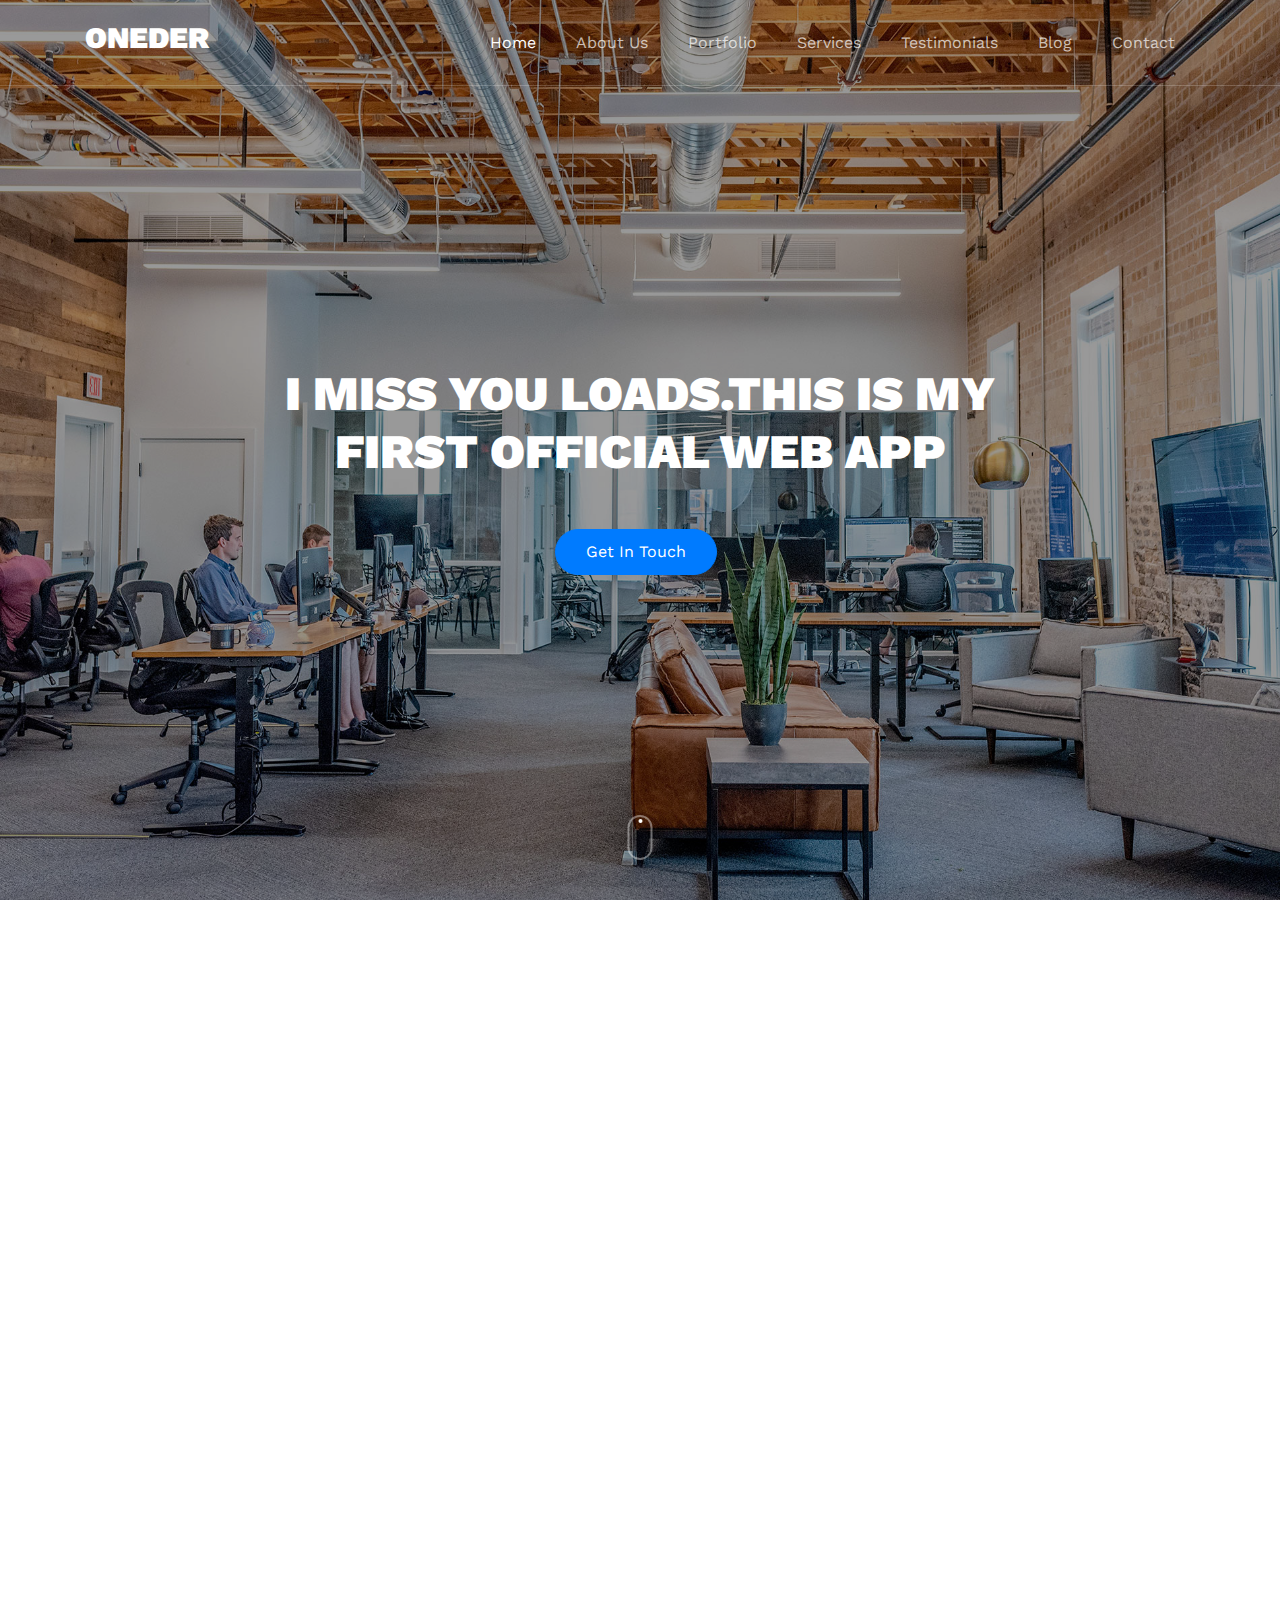
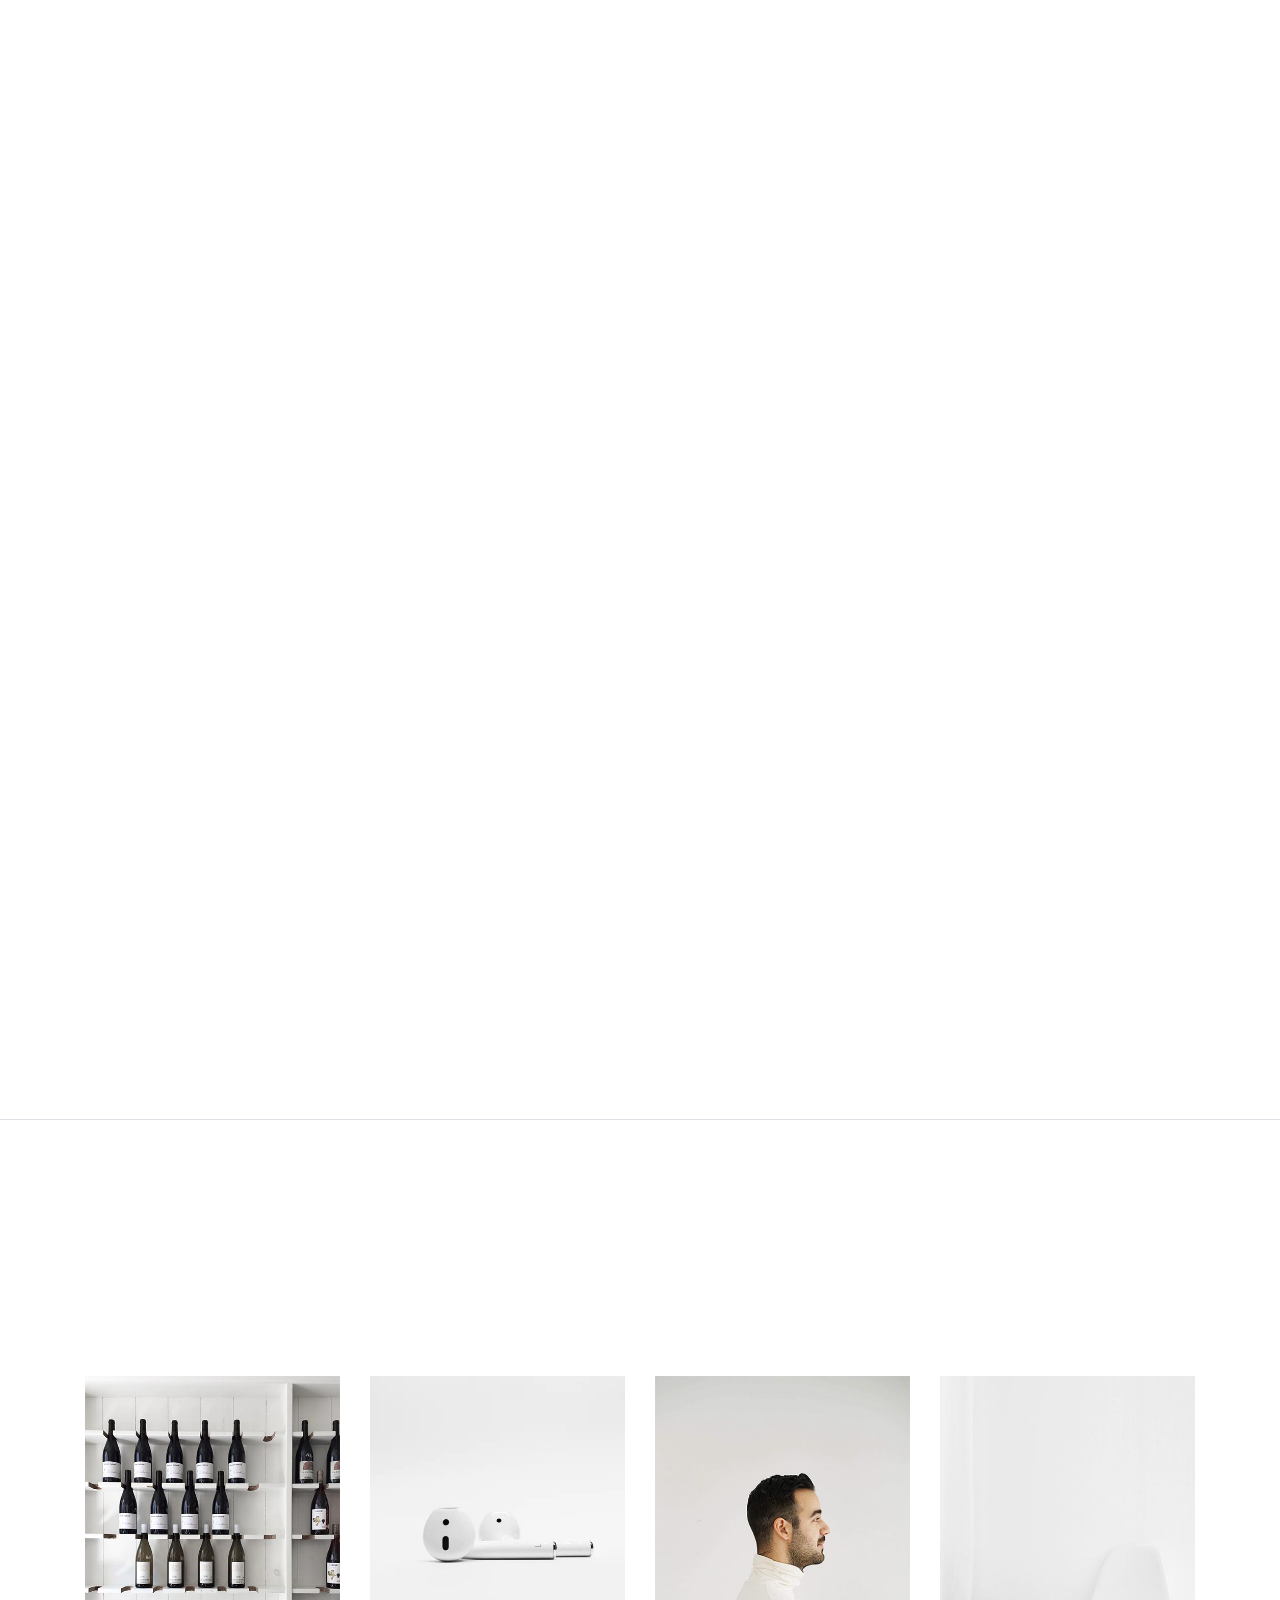
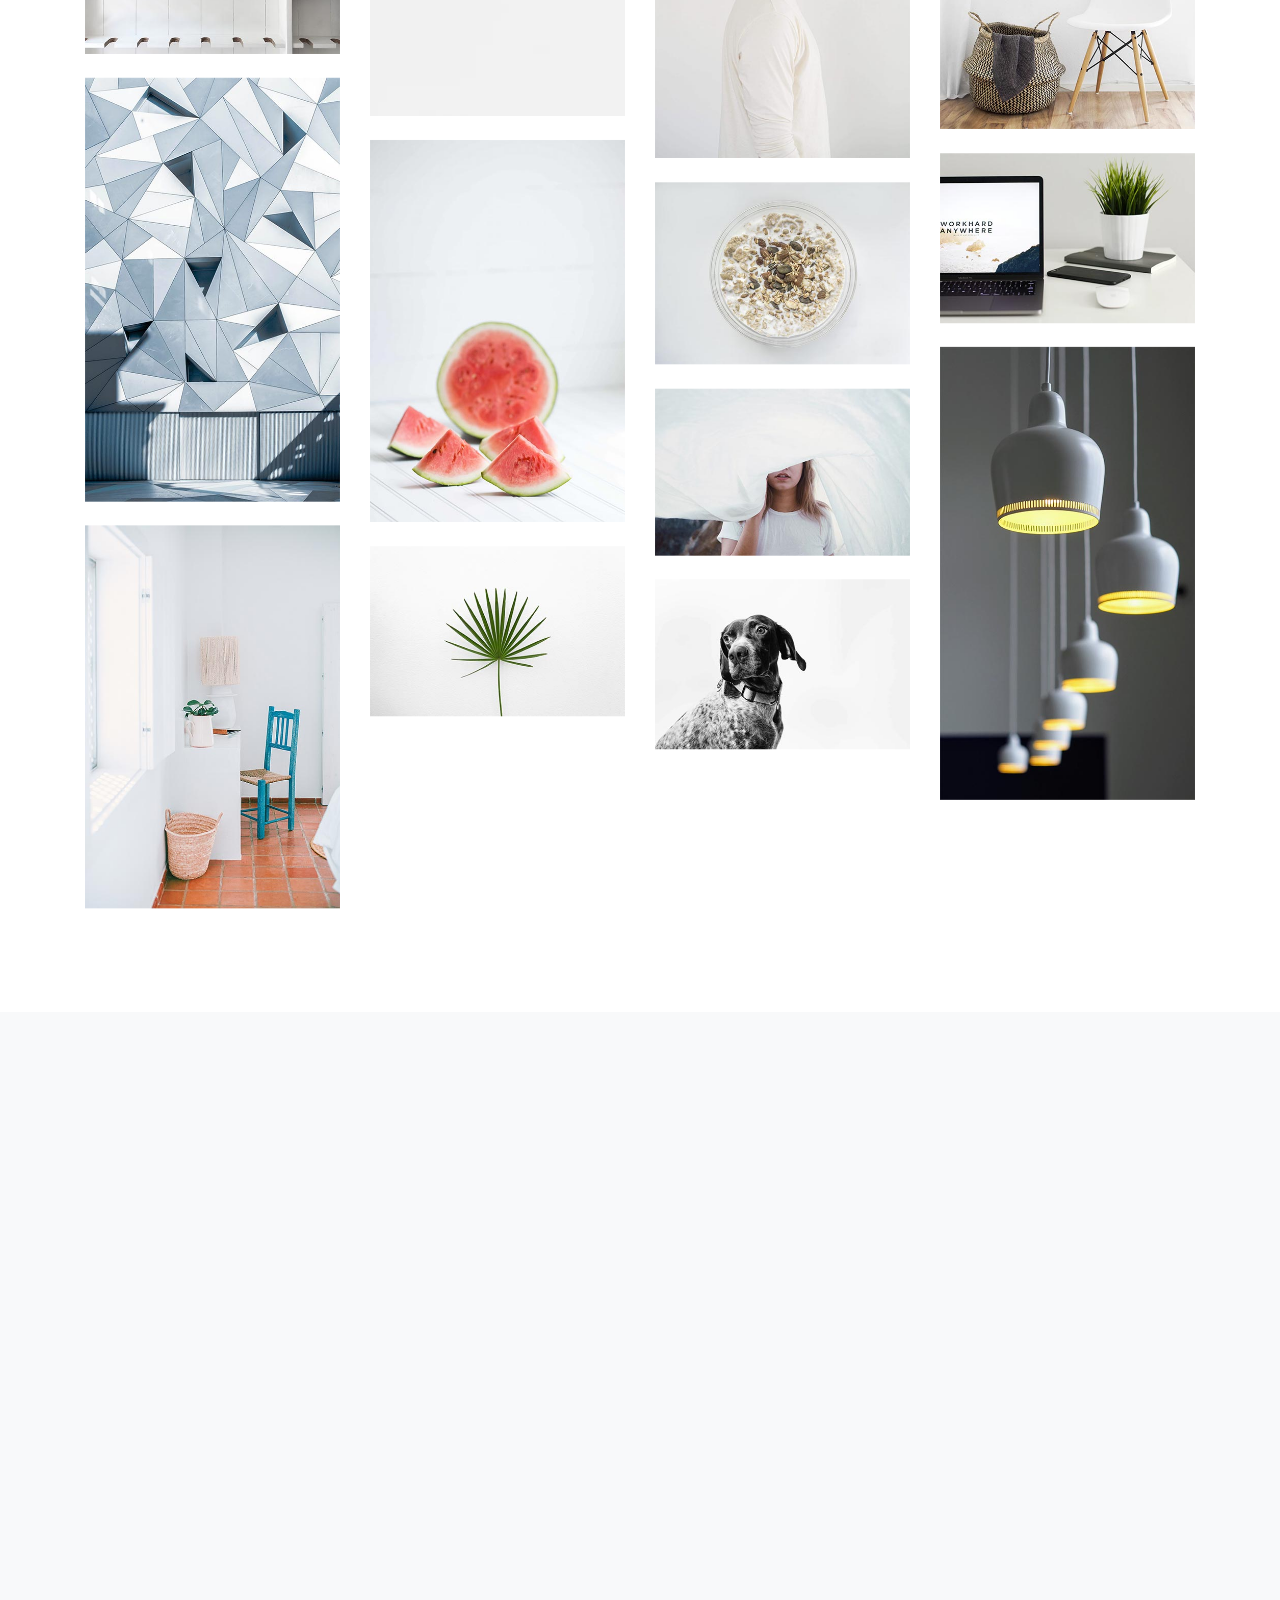
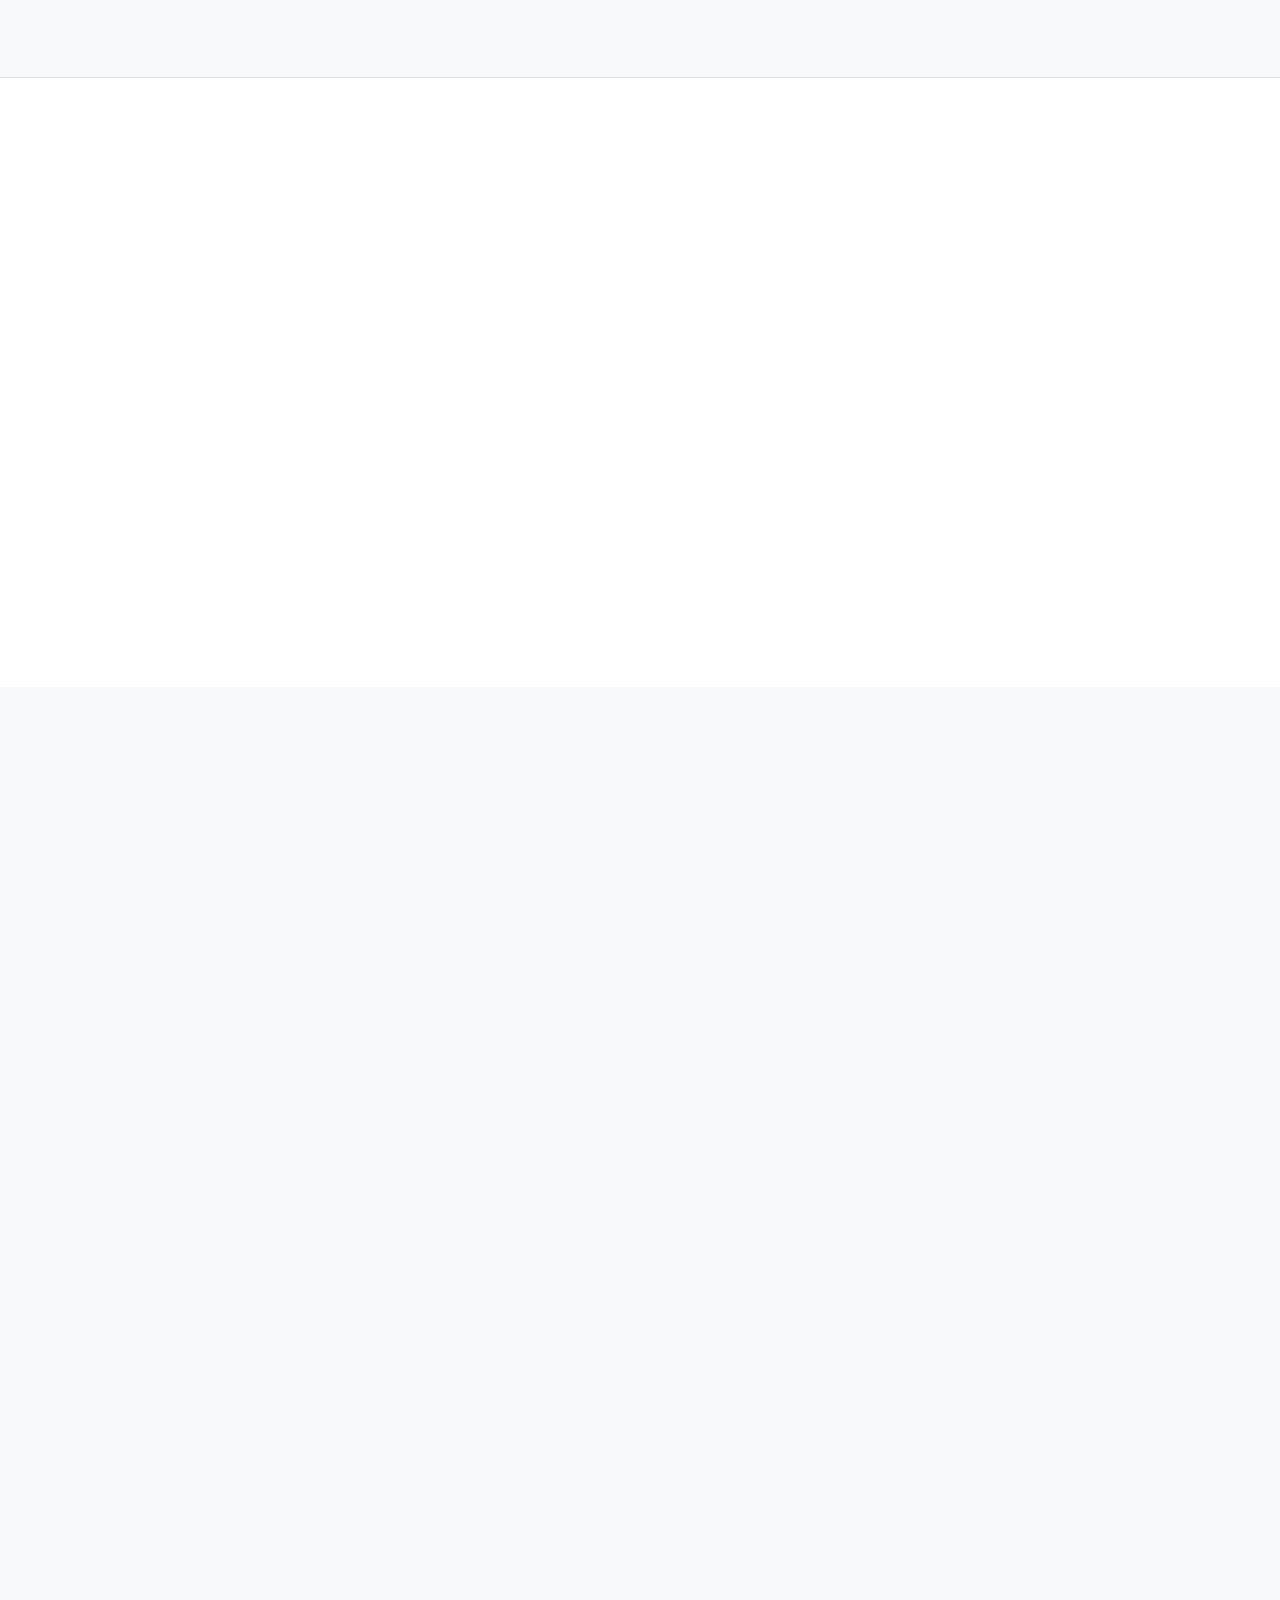
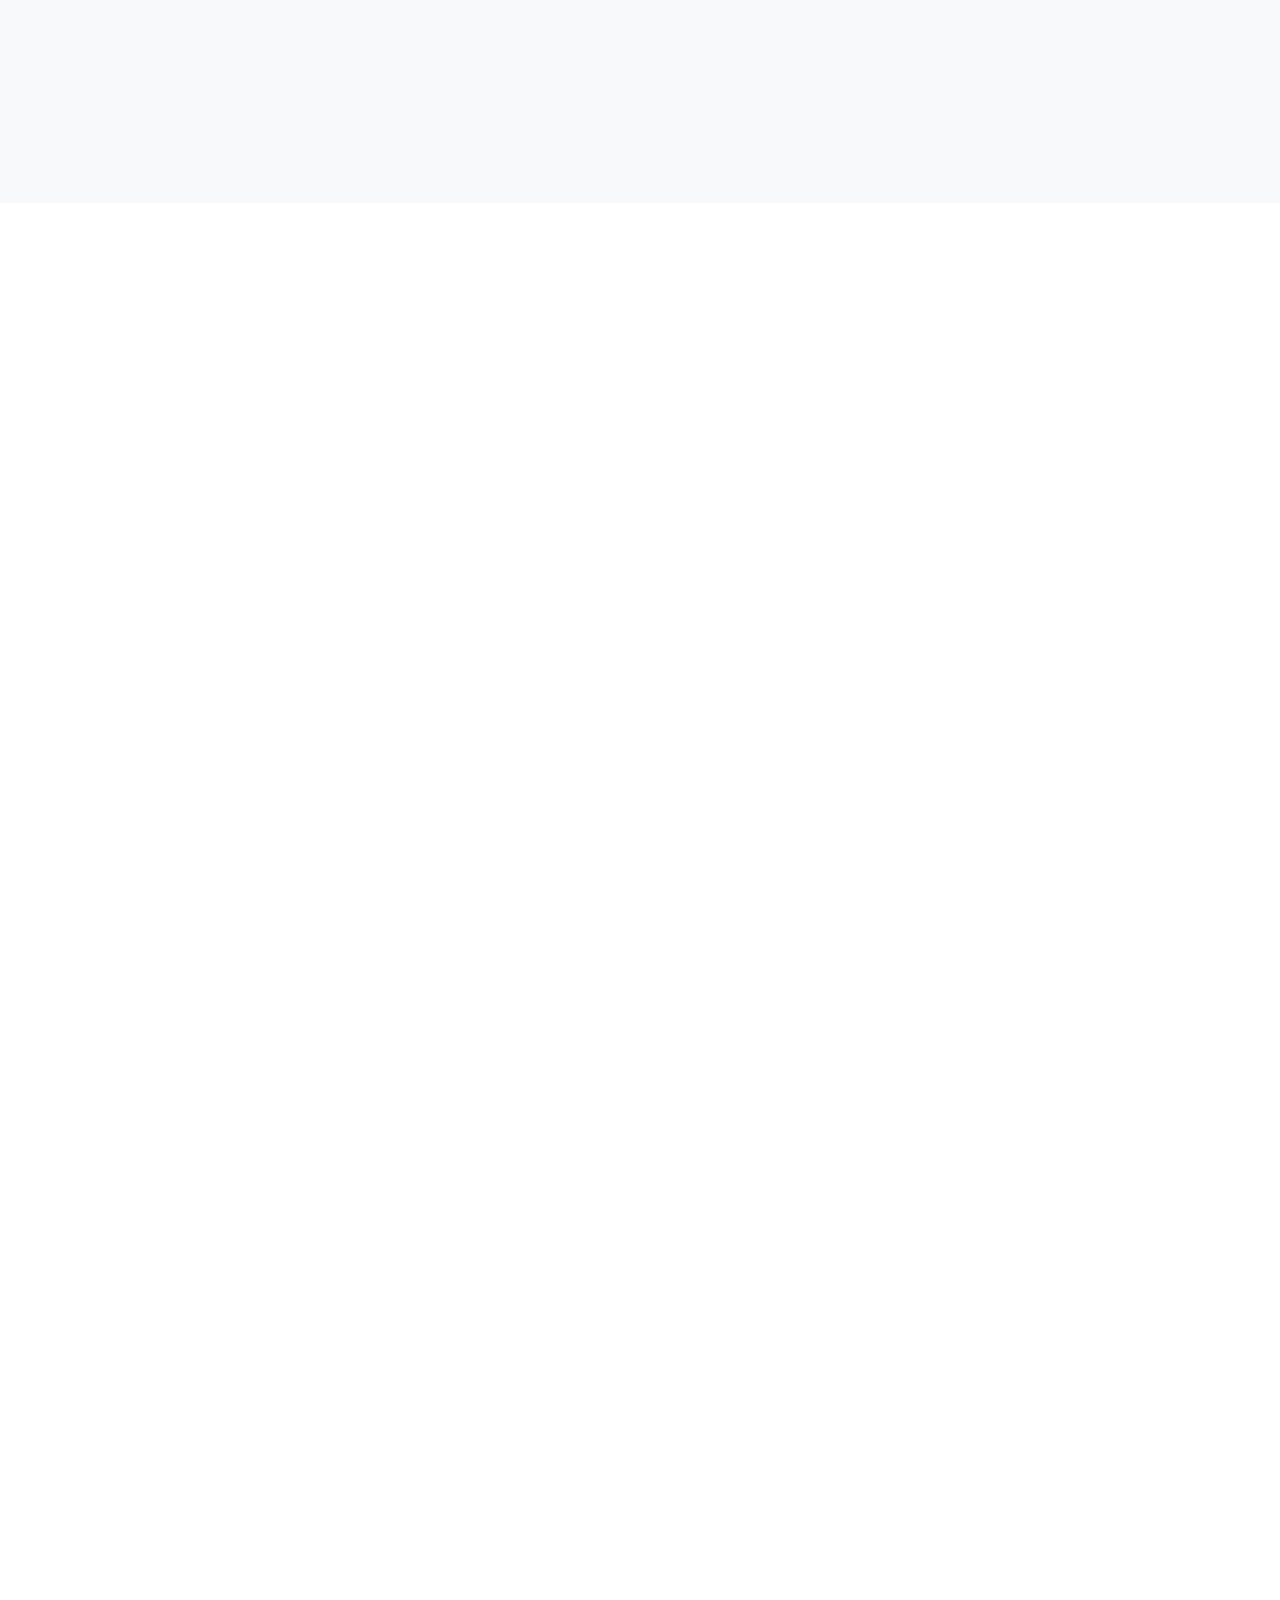
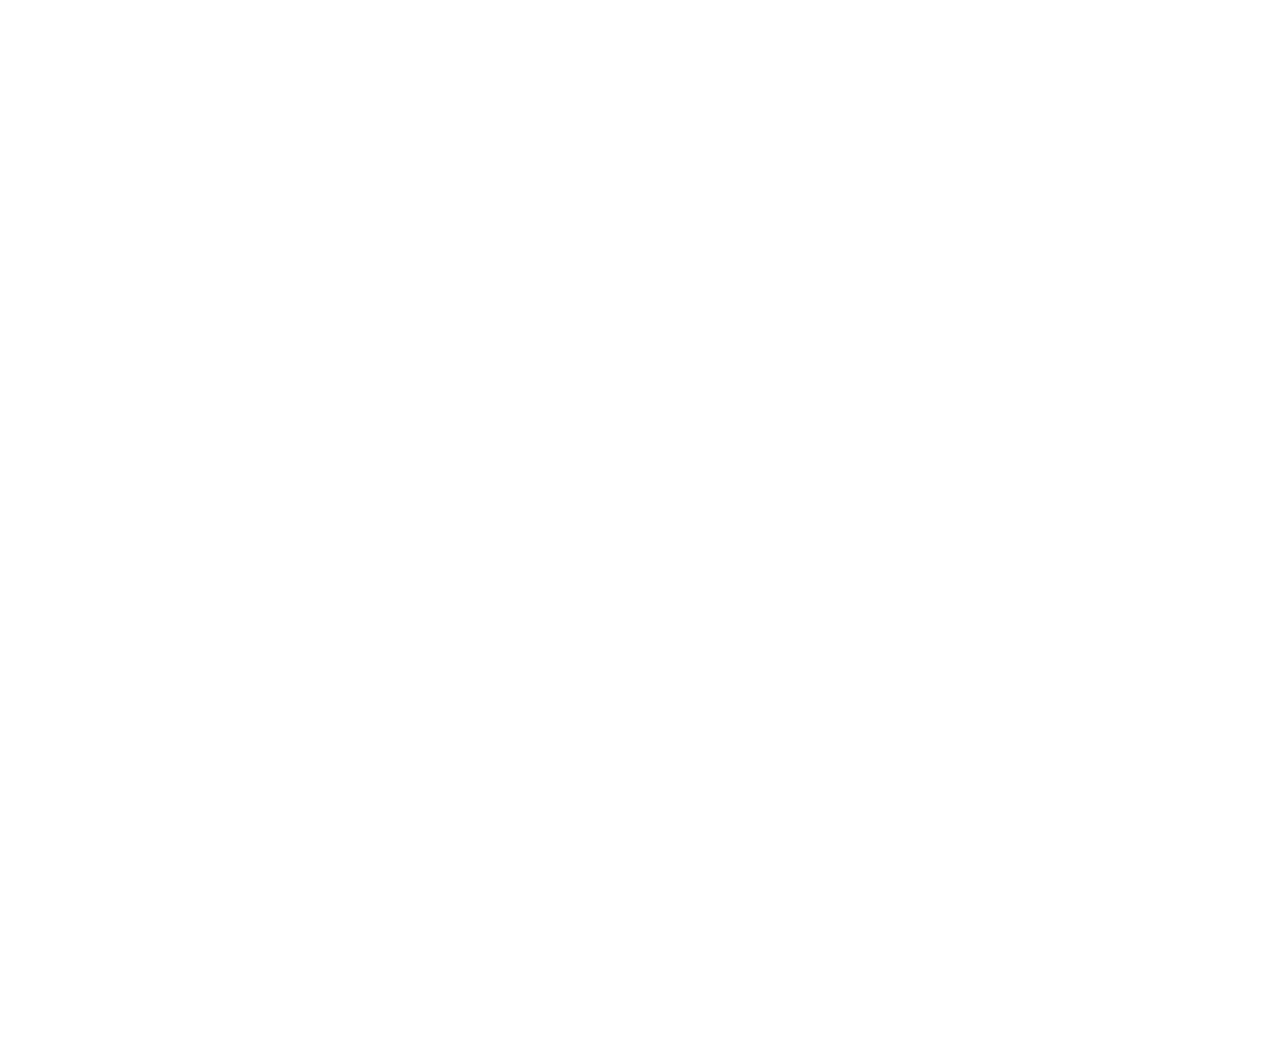
<file: index.html>
<!doctype html>
<html lang="en">
<head>
  <meta charset="utf-8">
  <title>Sublicha</title>
  <base href="https://anthonymousallem.github.io/test/">
  <meta name="viewport" content="width=device-width, initial-scale=1">
  <link href="https://fonts.googleapis.com/css?family=Work+Sans:400,700,900&display=swap" rel="stylesheet">

  <link rel="stylesheet" href="assets/css/bootstrap.min.css">
  <link rel="stylesheet" href="assets/css/jquery-ui.css">
  <link rel="stylesheet" href="assets/css/owl.carousel.min.css">
  <link rel="stylesheet" href="assets/css/owl.theme.default.min.css">
  <link rel="stylesheet" href="assets/css/owl.theme.default.min.css">

  <link rel="stylesheet" href="assets/css/jquery.fancybox.min.css">

  <link rel="stylesheet" href="assets/css/bootstrap-datepicker.css">

  <link rel="stylesheet" href="fonts/flaticon/font/flaticon.css">
  <link rel="stylesheet" href="fonts/icomoon/style.css">

  <link rel="stylesheet" href="assets/css/aos.css">

  <link rel="stylesheet" href="assets/css/style.css">
<link rel="stylesheet" href="styles.62e9a58eea67079c7b57.css"></head>
<body>
  <app-root></app-root>
 
  <script src="assets/js/jquery-3.3.1.min.js"></script>
  <script src="assets/js/jquery-ui.js"></script>
  <script src="assets/js/popper.min.js"></script>
  <script src="assets/js/bootstrap.min.js"></script>
  <script src="assets/js/owl.carousel.min.js"></script>
  <script src="assets/js/jquery.countdown.min.js"></script>
  <script src="assets/js/jquery.easing.1.3.js"></script>
  <script src="assets/js/aos.js"></script>
  <script src="assets/js/jquery.fancybox.min.js"></script>
  <script src="assets/js/jquery.sticky.js"></script>
  <script src="assets/js/isotope.pkgd.min.js"></script>

  
  <script src="assets/js/main.js"></script>

<script src="runtime.f9956ac3c2762746a398.js" defer></script><script src="polyfills.08cdd93a9921fbb99ed7.js" defer></script><script src="main.4f44fe4933854fdda847.js" defer></script></body>
</html>
</file>
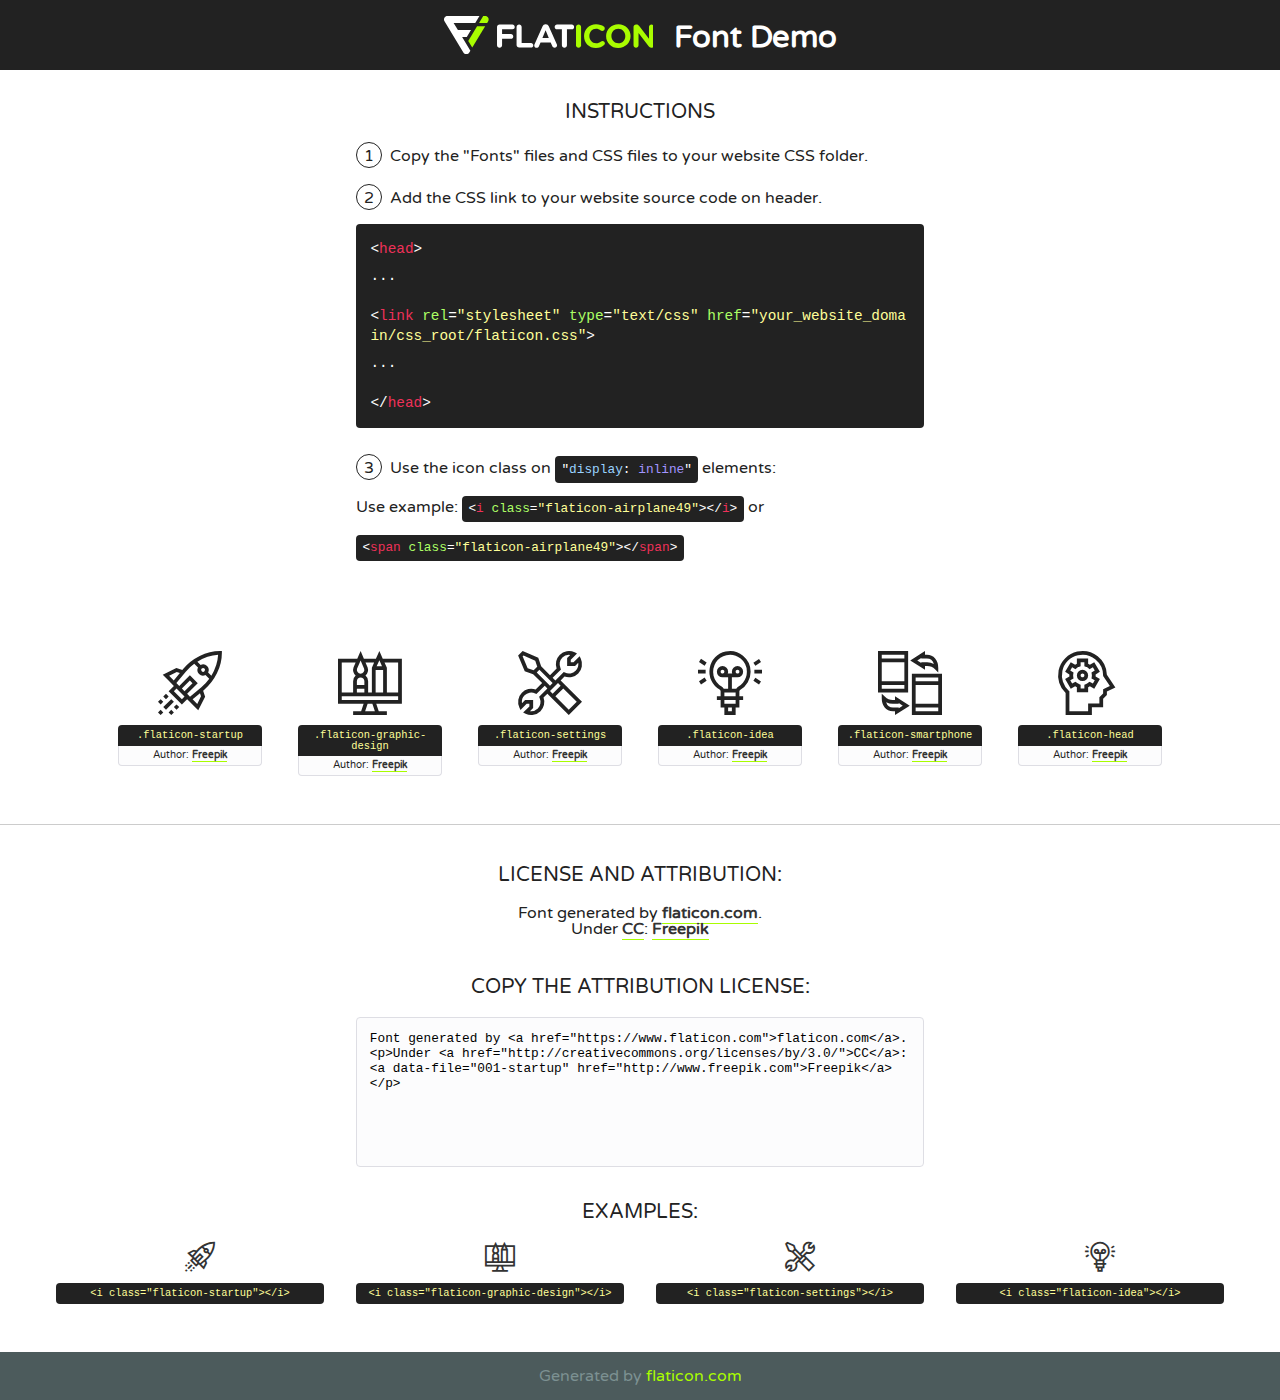
<file: assets/fonts/flaticon/font/flaticon.html>
<!DOCTYPE html>
<!--
  Flaticon icon font: Flaticon
  Creation date: 03/04/2019 06:02
-->
<html>
<!DOCTYPE html>
<html>

<head>
    <title>Flaticon WebFont</title>
    <link href="http://fonts.googleapis.com/css?family=Varela+Round" rel="stylesheet" type="text/css" />
    <link rel="stylesheet" type="text/css" href="flaticon.css">
    <meta charset="UTF-8">
    <style>
    html, body, div, span, applet, object, iframe,
    h1, h2, h3, h4, h5, h6, p, blockquote, pre,
    a, abbr, acronym, address, big, cite, code,
    del, dfn, em, img, ins, kbd, q, s, samp,
    small, strike, strong, sub, sup, tt, var,
    b, u, i, center,
    dl, dt, dd, ol, ul, li,
    fieldset, form, label, legend,
    table, caption, tbody, tfoot, thead, tr, th, td,
    article, aside, canvas, details, embed, 
    figure, figcaption, footer, header, hgroup, 
    menu, nav, output, ruby, section, summary,
    time, mark, audio, video {
        margin: 0;
        padding: 0;
        border: 0;
        font-size: 100%;
        font: inherit;
        vertical-align: baseline;
    }
    /* HTML5 display-role reset for older browsers */
    article, aside, details, figcaption, figure, 
    footer, header, hgroup, menu, nav, section {
        display: block;
    }
    body {
        line-height: 1;
    }
    ol, ul {
        list-style: none;
    }
    blockquote, q {
        quotes: none;
    }
    blockquote:before, blockquote:after,
    q:before, q:after {
        content: '';
        content: none;
    }
    table {
        border-collapse: collapse;
        border-spacing: 0;
    }
    body {
        font-family: 'Varela Round', Helvetica, Arial, sans-serif;
        font-size: 16px;
        color: #222;
    }
    a {
        color: #333;
        border-bottom: 1px solid #a9fd00;
        font-weight: bold;
        text-decoration: none;
    }
    * {
        -moz-box-sizing: border-box;
        -webkit-box-sizing: border-box;
        box-sizing: border-box;
        margin: 0;
        padding: 0;
    }
    [class^="flaticon-"]:before, [class*=" flaticon-"]:before, [class^="flaticon-"]:after, [class*=" flaticon-"]:after {
        font-family: Flaticon;
        font-size: 30px;
        font-style: normal;
        margin-left: 20px;
        color: #333;
    }
    .wrapper {
        max-width: 600px;
        margin: auto;
        padding: 0 1em;
    }
    .title {
        font-size: 1.25em;
        text-align: center;
        margin-bottom: 1em;
        text-transform: uppercase;
    }
    header {
        text-align: center;
        background-color: #222;
        color: #fff;
        padding: 1em;
    }
    header .logo {
        width: 210px;
        height: 38px;
        display: inline-block;
        vertical-align: middle;
        margin-right: 1em;
        border: none;
    }
    header strong {
        font-size: 1.95em;
        font-weight: bold;
        vertical-align: middle;
        margin-top: 5px;
        display: inline-block;
    }
    .demo {
        margin: 2em auto;
        line-height: 1.25em;
    }
    .demo ul li {
        margin-bottom: 1em;
    }
    .demo ul li .num {
        color: #222;
        border-radius: 20px;
        display: inline-block;
        width: 26px;
        padding: 3px;
        height: 26px;
        text-align: center;
        margin-right: 0.5em;
        border: 1px solid #222;
    }
    .demo ul li code {
        background-color: #222;
        border-radius: 4px;
        padding: 0.25em 0.5em;
        display: inline-block;
        color: #fff;
        font-family: Consolas,Monaco,Lucida Console,Liberation Mono,DejaVu Sans Mono,Bitstream Vera Sans Mono,Courier New, monospace;
        font-weight: lighter;
        margin-top: 1em;
        font-size: 0.8em;
        word-break: break-all;
    }
    .demo ul li code.big {
        padding: 1em;
        font-size: 0.9em;
    }
    .demo ul li code .red {
        color: #EF3159;
    }
    .demo ul li code .green {
        color: #ACFF65;
    }
    .demo ul li code .yellow {
        color: #FFFF99;
    }
    .demo ul li code .blue {
        color: #99D3FF;
    }
    .demo ul li code .purple {
        color: #A295FF;
    }
    .demo ul li code .dots {
        margin-top: 0.5em;
        display: block;
    }
    #glyphs {
        border-bottom: 1px solid #ccc;
        padding: 2em 0;
        text-align: center;
    }
    .glyph {
        display: inline-block;
        width: 9em;
        margin: 1em;
        text-align: center;
        vertical-align: top;
        background: #FFF;
    }
    .glyph .glyph-icon {
        padding: 10px;
        display: block;
        font-family:"Flaticon";
        font-size: 64px;
        line-height: 1;
    }
    .glyph .glyph-icon:before {
        font-size: 64px;
        color: #222;
        margin-left: 0;
    }
    .class-name {
        font-size: 0.65em;
        background-color: #222;
        color: #fff;
        border-radius: 4px 4px 0 0;
        padding: 0.5em;
        color: #FFFF99;
        font-family: Consolas,Monaco,Lucida Console,Liberation Mono,DejaVu Sans Mono,Bitstream Vera Sans Mono,Courier New, monospace;
    }
    .author-name {
        font-size: 0.6em;
        background-color: #fcfcfd;
        border: 1px solid #DEDEE4;
        border-top: 0;
        border-radius: 0 0 4px 4px;
        padding: 0.5em;
    }
    .class-name:last-child {
        font-size: 10px;
        color:#888;
    }
    .class-name:last-child a {
        font-size: 10px;
        color:#555;
    }
    .class-name:last-child a:hover {
        color:#a9fd00;
    }
    .glyph > input {
        display: block;
        width: 100px;
        margin: 5px auto;
        text-align: center;
        font-size: 12px;
        cursor: text;
    }
    .glyph > input.icon-input {
        font-family:"Flaticon";
        font-size: 16px;
        margin-bottom: 10px;
    }
    .attribution .title {
        margin-top: 2em;
    }
    .attribution textarea {
        background-color: #fcfcfd;
        padding: 1em;
        border: none;
        box-shadow: none;
        border: 1px solid #DEDEE4;
        border-radius: 4px;
        resize: none;
        width: 100%;
        height: 150px;
        font-size: 0.8em;
        font-family: Consolas,Monaco,Lucida Console,Liberation Mono,DejaVu Sans Mono,Bitstream Vera Sans Mono,Courier New, monospace;
        -webkit-appearance: none;
    }
    .iconsuse {
        margin: 2em auto;
        text-align: center;
        max-width: 1200px;
    }
    .iconsuse:after {
        content: '';
        display: table;
        clear: both;
    }
    .iconsuse .image {
        float: left;
        width: 25%;
        padding: 0 1em;
    }
    .iconsuse .image p {
        margin-bottom: 1em;
    }
    .iconsuse .image span {
        display: block;
        font-size: 0.65em;
        background-color: #222;
        color: #fff;
        border-radius: 4px;
        padding: 0.5em;
        color: #FFFF99;
        margin-top: 1em;
        font-family: Consolas,Monaco,Lucida Console,Liberation Mono,DejaVu Sans Mono,Bitstream Vera Sans Mono,Courier New, monospace;
    }
    #footer {
        text-align: center;
        background-color: #4C5B5C;
        color: #7c9192;
        padding: 1em;
    }
    #footer a {
        border: none;
        color: #a9fd00;
        font-weight: normal;
    }
    @media (max-width: 960px) {
        .iconsuse .image {
            width: 50%;
        }
    }
    @media (max-width: 560px) {
        .iconsuse .image {
            width: 100%;
        }
    }
    </style>
</head>

<body class="characters-off">

    <header>
        <a href="https://www.flaticon.com" target="_blank" class="logo">
            <svg version="1.1" xmlns="http://www.w3.org/2000/svg" xmlns:xlink="http://www.w3.org/1999/xlink" xmlns:a="http://ns.adobe.com/AdobeSVGViewerExtensions/3.0/" viewBox="0 0 560.875 102.036" enable-background="new 0 0 560.875 102.036" xml:space="preserve">
                <defs>
                </defs>
                <g>
                    <g class="letters">
                        <path fill="#ffffff" d="M141.596,29.675c0-3.777,2.985-6.767,6.764-6.767h34.438c3.426,0,6.15,2.728,6.15,6.15
                        c0,3.43-2.724,6.149-6.15,6.149h-27.674v13.091h23.719c3.429,0,6.151,2.724,6.151,6.15c0,3.43-2.723,6.149-6.151,6.149h-23.719
                        v17.574c0,3.773-2.986,6.761-6.764,6.761c-3.779,0-6.764-2.989-6.764-6.761V29.675z"></path>
                        <path fill="#ffffff" d="M193.844,29.149c0-3.781,2.985-6.767,6.764-6.767c3.776,0,6.763,2.985,6.763,6.767v42.957h25.039
                        c3.426,0,6.149,2.726,6.149,6.153c0,3.425-2.723,6.15-6.149,6.15h-31.802c-3.779,0-6.764-2.986-6.764-6.768V29.149z"></path>
                        <path fill="#ffffff" d="M241.891,75.71l21.438-48.407c1.492-3.341,4.215-5.357,7.906-5.357h0.792
                        c3.686,0,6.323,2.017,7.815,5.357l21.439,48.407c0.436,0.967,0.701,1.845,0.701,2.723c0,3.602-2.809,6.501-6.414,6.501
                        c-3.161,0-5.269-1.845-6.499-4.655l-4.132-9.661h-27.059l-4.301,10.102c-1.144,2.631-3.426,4.214-6.237,4.214
                        c-3.517,0-6.24-2.81-6.24-6.325C241.1,77.64,241.451,76.677,241.891,75.71z M279.932,58.666l-8.521-20.297l-8.526,20.297H279.932
                        z"></path>
                        <path fill="#ffffff" d="M314.864,35.387H301.86c-3.429,0-6.239-2.813-6.239-6.238c0-3.429,2.811-6.24,6.239-6.24h39.533
                        c3.426,0,6.237,2.811,6.237,6.24c0,3.425-2.811,6.238-6.237,6.238h-13.001v42.785c0,3.773-2.99,6.761-6.764,6.761
                        c-3.779,0-6.764-2.989-6.764-6.761V35.387z"></path>
                        <path fill="#A9FD00" d="M352.615,29.149c0-3.781,2.985-6.767,6.767-6.767c3.774,0,6.761,2.985,6.761,6.767v49.024
                        c0,3.773-2.987,6.761-6.761,6.761c-3.781,0-6.767-2.989-6.767-6.761V29.149z"></path>
                        <path fill="#A9FD00" d="M374.132,53.836v-0.179c0-17.481,13.178-31.801,32.065-31.801c9.22,0,15.459,2.458,20.557,6.238
                        c1.402,1.054,2.637,2.985,2.637,5.357c0,3.692-2.985,6.59-6.681,6.59c-1.845,0-3.071-0.702-4.044-1.319
                        c-3.776-2.813-7.729-4.393-12.562-4.393c-10.364,0-17.831,8.611-17.831,19.154v0.173c0,10.542,7.291,19.329,17.831,19.329
                        c5.715,0,9.492-1.756,13.359-4.834c1.049-0.874,2.458-1.491,4.039-1.491c3.429,0,6.325,2.813,6.325,6.236
                        c0,2.106-1.056,3.78-2.282,4.834c-5.539,4.834-12.036,7.733-21.878,7.733C387.572,85.464,374.132,71.493,374.132,53.836z"></path>
                        <path fill="#A9FD00" d="M433.009,53.836v-0.179c0-17.481,13.79-31.801,32.766-31.801c18.981,0,32.592,14.143,32.592,31.628v0.173
                        c0,17.483-13.785,31.807-32.769,31.807C446.625,85.464,433.009,71.32,433.009,53.836z M484.224,53.836v-0.179
                        c0-10.539-7.725-19.326-18.626-19.326c-10.893,0-18.449,8.611-18.449,19.154v0.173c0,10.542,7.73,19.329,18.626,19.329
                        C476.676,72.986,484.224,64.378,484.224,53.836z"></path>
                        <path fill="#A9FD00" d="M506.233,29.321c0-3.774,2.99-6.763,6.767-6.763h1.401c3.252,0,5.183,1.583,7.029,3.953l26.093,34.265
                        V29.059c0-3.692,2.99-6.677,6.681-6.677c3.683,0,6.671,2.985,6.671,6.677v48.934c0,3.78-2.987,6.765-6.764,6.765h-0.436
                        c-3.257,0-5.188-1.581-7.034-3.953l-27.056-35.492v32.944c0,3.687-2.985,6.676-6.678,6.676c-3.683,0-6.673-2.989-6.673-6.676
                        V29.321z"></path>
                    </g>
                    <g class="insignia">
                        <path fill="#ffffff" d="M48.372,56.137h12.517l11.156-18.537H37.186L25.688,18.539h57.825L94.668,0H9.271
                        C5.925,0,2.842,1.801,1.198,4.716c-1.644,2.907-1.593,6.482,0.134,9.343l50.38,83.501c1.678,2.781,4.689,4.476,7.938,4.476
                        c3.246,0,6.257-1.695,7.935-4.476l2.898-4.804L48.372,56.137z"></path>
                        <g class="i">
                            <path fill="#A9FD00" d="M93.575,18.539h0.031v0.004l21.652,0.004l2.705-4.488c1.727-2.861,1.778-6.436,0.133-9.343
                            C116.454,1.801,113.371,0,110.026,0h-5.294L93.575,18.539z"></path>
                            <polygon fill="#A9FD00" points="88.291,27.356 64.725,66.486 75.519,84.404 109.942,27.356"></polygon>
                        </g>
                    </g>
                </g>
            </svg>
        </a>
        <strong>Font Demo</strong>
    </header>


    <section class="demo wrapper">

        <p class="title">Instructions</p>

        <ul>
            <li>
                <span class="num">1</span>Copy the "Fonts" files and CSS files to your website CSS folder.
            </li>
            <li>
                <span class="num">2</span>Add the CSS link to your website source code on header.
                <code class="big">
                    &lt;<span class="red">head</span>&gt;
                    <br/><span class="dots">...</span>
                    <br/>&lt;<span class="red">link</span> <span class="green">rel</span>=<span class="yellow">"stylesheet"</span> <span class="green">type</span>=<span class="yellow">"text/css"</span> <span class="green">href</span>=<span class="yellow">"your_website_domain/css_root/flaticon.css"</span>&gt;
                    <br/><span class="dots">...</span>
                    <br/>&lt;/<span class="red">head</span>&gt;
                </code>
            </li>

            <li>
                <p>
                    <span class="num">3</span>Use the icon class on <code>"<span class="blue">display</span>:<span class="purple"> inline</span>"</code> elements:
                    <br />
                    Use example: <code>&lt;<span class="red">i</span> <span class="green">class</span>=<span class="yellow">&quot;flaticon-airplane49&quot;</span>&gt;&lt;/<span class="red">i</span>&gt;</code> or <code>&lt;<span class="red">span</span> <span class="green">class</span>=<span class="yellow">&quot;flaticon-airplane49&quot;</span>&gt;&lt;/<span class="red">span</span>&gt;</code>
            </li>
        </ul>

    </section>




   <section id="glyphs">          
    
      
        <div class="glyph"><div class="glyph-icon flaticon-startup"></div>
            <div class="class-name">.flaticon-startup</div>
            <div class="author-name">Author: <a data-file="001-startup" href="http://www.freepik.com">Freepik</a> </div> 
        </div>        
        
        <div class="glyph"><div class="glyph-icon flaticon-graphic-design"></div>
            <div class="class-name">.flaticon-graphic-design</div>
            <div class="author-name">Author: <a data-file="002-graphic-design" href="http://www.freepik.com">Freepik</a> </div> 
        </div>        
        
        <div class="glyph"><div class="glyph-icon flaticon-settings"></div>
            <div class="class-name">.flaticon-settings</div>
            <div class="author-name">Author: <a data-file="003-settings" href="http://www.freepik.com">Freepik</a> </div> 
        </div>        
        
        <div class="glyph"><div class="glyph-icon flaticon-idea"></div>
            <div class="class-name">.flaticon-idea</div>
            <div class="author-name">Author: <a data-file="004-idea" href="http://www.freepik.com">Freepik</a> </div> 
        </div>        
        
        <div class="glyph"><div class="glyph-icon flaticon-smartphone"></div>
            <div class="class-name">.flaticon-smartphone</div>
            <div class="author-name">Author: <a data-file="005-smartphone" href="http://www.freepik.com">Freepik</a> </div> 
        </div>        
        
        <div class="glyph"><div class="glyph-icon flaticon-head"></div>
            <div class="class-name">.flaticon-head</div>
            <div class="author-name">Author: <a data-file="006-head" href="http://www.freepik.com">Freepik</a> </div> 
        </div>        
        

    </section>



    <section class="attribution wrapper"   style="text-align:center;">

      <div class="title">License and attribution:</div><div class="attrDiv">Font generated by <a href="https://www.flaticon.com">flaticon.com</a>. <div><p>Under <a href="http://creativecommons.org/licenses/by/3.0/">CC</a>: <a data-file="001-startup" href="http://www.freepik.com">Freepik</a></p>  </div>
      </div>
      <div class="title">Copy the Attribution License:</div>

    <textarea onclick="this.focus();this.select();">Font generated by &lt;a href=&quot;https://www.flaticon.com&quot;&gt;flaticon.com&lt;/a&gt;. <p>Under <a href="http://creativecommons.org/licenses/by/3.0/">CC</a>: <a data-file="001-startup" href="http://www.freepik.com">Freepik</a></p>  
     </textarea>

    </section>

    <section class="iconsuse">

          <div class="title">Examples:</div>            
             
            <div class="image">
                <p>
                    <i class="glyph-icon flaticon-startup"></i> 
                    <span>&lt;i class=&quot;flaticon-startup&quot;&gt;&lt;/i&gt;</span>
                </p>
            </div>
            
            <div class="image">
                <p>
                    <i class="glyph-icon flaticon-graphic-design"></i> 
                    <span>&lt;i class=&quot;flaticon-graphic-design&quot;&gt;&lt;/i&gt;</span>
                </p>
            </div>
            
            <div class="image">
                <p>
                    <i class="glyph-icon flaticon-settings"></i> 
                    <span>&lt;i class=&quot;flaticon-settings&quot;&gt;&lt;/i&gt;</span>
                </p>
            </div>
            
            <div class="image">
                <p>
                    <i class="glyph-icon flaticon-idea"></i> 
                    <span>&lt;i class=&quot;flaticon-idea&quot;&gt;&lt;/i&gt;</span>
                </p>
            </div>
                       
        </div>
                            
    </section>

<div id="footer">
    <div>Generated by <a href="https://www.flaticon.com">flaticon.com</a>
    </div>
</div>



</body>
</html>
</file>
<file: assets/css/style.css>
/* Base */
html {
  overflow-x: hidden; }

body {
  line-height: 1.7;
  color: gray;
  font-weight: 400;
  font-size: 1rem; }

::-moz-selection {
  background: #000;
  color: #fff; }

::selection {
  background: #000;
  color: #fff; }

a {
  -webkit-transition: .3s all ease;
  -o-transition: .3s all ease;
  transition: .3s all ease; }
  a:hover {
    text-decoration: none; }

h1, h2, h3, h4, h5,
.h1, .h2, .h3, .h4, .h5 {
  font-family: "Work Sans", -apple-system, BlinkMacSystemFont, "Segoe UI", Roboto, "Helvetica Neue", Arial, "Noto Sans", sans-serif, "Apple Color Emoji", "Segoe UI Emoji", "Segoe UI Symbol", "Noto Color Emoji"; }

.border-2 {
  border-width: 2px; }

.text-black {
  color: #000 !important; }

.bg-black {
  background: #000 !important; }

.color-black-opacity-5 {
  color: rgba(0, 0, 0, 0.5); }

.color-white-opacity-5 {
  color: rgba(255, 255, 255, 0.5); }

body:after {
  -webkit-transition: .3s all ease-in-out;
  -o-transition: .3s all ease-in-out;
  transition: .3s all ease-in-out; }

.offcanvas-menu {
  position: relative; }
  .offcanvas-menu:after {
    position: absolute;
    content: "";
    bottom: 0;
    left: 0;
    top: 0;
    right: 0;
    z-index: 999;
    background: rgba(0, 0, 0, 0.2); }

.btn {
  font-size: 16px;
  border-radius: 30px;
  padding: 10px 30px; }
  .btn:hover, .btn:active, .btn:focus {
    outline: none;
    -webkit-box-shadow: none !important;
    box-shadow: none !important; }
  .btn.btn-primary {
    background: #007bff;
    border-color: #007bff;
    color: #fff; }
    .btn.btn-primary:hover {
      background: #000;
      border-color: #000;
      color: #fff; }
    .btn.btn-primary.btn-black--hover:hover {
      background: #666666;
      color: #fff; }

.line-height-1 {
  line-height: 1 !important; }

.bg-black {
  background: #000; }

.form-control {
  height: 43px;
  border-radius: 30px;
  font-family: "Work Sans", -apple-system, BlinkMacSystemFont, "Segoe UI", Roboto, "Helvetica Neue", Arial, "Noto Sans", sans-serif, "Apple Color Emoji", "Segoe UI Emoji", "Segoe UI Symbol", "Noto Color Emoji"; }
  .form-control:active, .form-control:focus {
    border-color: #007bff; }
  .form-control:hover, .form-control:active, .form-control:focus {
    -webkit-box-shadow: none !important;
    box-shadow: none !important; }

.site-section {
  padding: 2.5em 0; }
  @media (min-width: 768px) {
    .site-section {
      padding: 5em 0; } }
  .site-section.site-section-sm {
    padding: 4em 0; }

.site-section-heading {
  padding-bottom: 20px;
  margin-bottom: 0px;
  position: relative;
  font-size: 2.5rem; }
  @media (min-width: 768px) {
    .site-section-heading {
      font-size: 3rem; } }

.site-footer {
  padding: 4em 0;
  background: #333333; }
  @media (min-width: 768px) {
    .site-footer {
      padding: 8em 0; } }
  .site-footer .border-top {
    border-top: 1px solid rgba(255, 255, 255, 0.1) !important; }
  .site-footer p {
    color: #737373; }
  .site-footer h2, .site-footer h3, .site-footer h4, .site-footer h5 {
    color: #fff; }
  .site-footer a {
    color: #999999; }
    .site-footer a:hover {
      color: white; }
  .site-footer ul li {
    margin-bottom: 10px; }
  .site-footer .footer-heading {
    font-size: 16px;
    color: #fff; }

.bg-text-line {
  display: inline;
  background: #000;
  -webkit-box-shadow: 20px 0 0 #000, -20px 0 0 #000;
  box-shadow: 20px 0 0 #000, -20px 0 0 #000; }

.text-white-opacity-05 {
  color: rgba(255, 255, 255, 0.5); }

.text-black-opacity-05 {
  color: rgba(0, 0, 0, 0.5); }

.hover-bg-enlarge {
  overflow: hidden;
  position: relative; }
  @media (max-width: 991.98px) {
    .hover-bg-enlarge {
      height: auto !important; } }
  .hover-bg-enlarge > div {
    -webkit-transform: scale(1);
    -ms-transform: scale(1);
    transform: scale(1);
    -webkit-transition: .8s all ease-in-out;
    -o-transition: .8s all ease-in-out;
    transition: .8s all ease-in-out; }
  .hover-bg-enlarge:hover > div, .hover-bg-enlarge:focus > div, .hover-bg-enlarge:active > div {
    -webkit-transform: scale(1.2);
    -ms-transform: scale(1.2);
    transform: scale(1.2); }
  @media (max-width: 991.98px) {
    .hover-bg-enlarge .bg-image-md-height {
      height: 300px !important; } }

.bg-image {
  background-size: cover;
  background-position: center center;
  background-repeat: no-repeat;
  background-attachment: fixed; }
  .bg-image.overlay {
    position: relative; }
    .bg-image.overlay:after {
      position: absolute;
      content: "";
      top: 0;
      left: 0;
      right: 0;
      bottom: 0;
      z-index: 0;
      width: 100%;
      background: rgba(0, 0, 0, 0.7); }
  .bg-image > .container {
    position: relative;
    z-index: 1; }

@media (max-width: 991.98px) {
  .img-md-fluid {
    max-width: 100%; } }

@media (max-width: 991.98px) {
  .display-1, .display-3 {
    font-size: 3rem; } }

.play-single-big {
  width: 90px;
  height: 90px;
  display: inline-block;
  border: 2px solid #fff;
  color: #fff !important;
  border-radius: 50%;
  position: relative;
  -webkit-transition: .3s all ease-in-out;
  -o-transition: .3s all ease-in-out;
  transition: .3s all ease-in-out; }
  .play-single-big > span {
    font-size: 50px;
    position: absolute;
    top: 50%;
    left: 50%;
    -webkit-transform: translate(-40%, -50%);
    -ms-transform: translate(-40%, -50%);
    transform: translate(-40%, -50%); }
  .play-single-big:hover {
    width: 120px;
    height: 120px; }

.overlap-to-top {
  margin-top: -150px; }

.ul-check {
  margin-bottom: 50px; }
  .ul-check li {
    position: relative;
    padding-left: 35px;
    margin-bottom: 15px;
    line-height: 1.5; }
    .ul-check li:before {
      left: 0;
      font-size: 20px;
      top: -.3rem;
      font-family: "icomoon";
      content: "\e5ca";
      position: absolute; }
  .ul-check.white li:before {
    color: #fff; }
  .ul-check.success li:before {
    color: #71bc42; }
  .ul-check.primary li:before {
    color: #007bff; }
  .ul-check li.remove {
    text-decoration: line-through;
    color: #dee2e6; }
    .ul-check li.remove:before {
      color: #dee2e6; }

.select-wrap, .wrap-icon {
  position: relative; }
  .select-wrap .icon, .wrap-icon .icon {
    position: absolute;
    right: 10px;
    top: 50%;
    -webkit-transform: translateY(-50%);
    -ms-transform: translateY(-50%);
    transform: translateY(-50%);
    font-size: 22px; }
  .select-wrap select, .wrap-icon select {
    -webkit-appearance: none;
    -moz-appearance: none;
    appearance: none;
    width: 100%; }

/* Navbar */
.site-navbar {
  margin-bottom: 0px;
  z-index: 1999;
  position: absolute;
  top: 0;
  width: 100%;
  border-bottom: rgba(255, 255, 255, 0.7); }
  .site-navbar .site-logo {
    position: relative;
    left: 0;
    top: -5px;
    font-family: "Work Sans" !important;
    font-size: 30px;
    font-weight: 900; }
    .site-navbar .site-logo a {
      text-transform: uppercase; }
  .site-navbar .site-navigation .site-menu {
    margin-bottom: 0; }
    .site-navbar .site-navigation .site-menu .active {
      color: #007bff;
      display: inline-block;
      padding: 5px 20px; }
    .site-navbar .site-navigation .site-menu a {
      text-decoration: none !important;
      display: inline-block; }
    .site-navbar .site-navigation .site-menu > li {
      display: inline-block; }
      .site-navbar .site-navigation .site-menu > li > a {
        padding: 5px 20px;
        color: #000;
        display: inline-block;
        text-decoration: none !important; }
        .site-navbar .site-navigation .site-menu > li > a:hover {
          color: #007bff; }
    .site-navbar .site-navigation .site-menu .has-children {
      position: relative; }
      .site-navbar .site-navigation .site-menu .has-children > a {
        position: relative;
        padding-right: 20px; }
        .site-navbar .site-navigation .site-menu .has-children > a:before {
          position: absolute;
          content: "\e313";
          font-size: 16px;
          top: 50%;
          right: 0;
          -webkit-transform: translateY(-50%);
          -ms-transform: translateY(-50%);
          transform: translateY(-50%);
          font-family: 'icomoon'; }
      .site-navbar .site-navigation .site-menu .has-children .dropdown {
        visibility: hidden;
        opacity: 0;
        top: 100%;
        position: absolute;
        text-align: left;
        border-top: 2px solid #007bff;
        -webkit-box-shadow: 0 2px 10px -2px rgba(0, 0, 0, 0.1);
        box-shadow: 0 2px 10px -2px rgba(0, 0, 0, 0.1);
        padding: 0px 0;
        margin-top: 20px;
        margin-left: 0px;
        background: #fff;
        -webkit-transition: 0.2s 0s;
        -o-transition: 0.2s 0s;
        transition: 0.2s 0s; }
        .site-navbar .site-navigation .site-menu .has-children .dropdown.arrow-top {
          position: absolute; }
          .site-navbar .site-navigation .site-menu .has-children .dropdown.arrow-top:before {
            bottom: 100%;
            left: 20%;
            border: solid transparent;
            content: " ";
            height: 0;
            width: 0;
            position: absolute;
            pointer-events: none; }
          .site-navbar .site-navigation .site-menu .has-children .dropdown.arrow-top:before {
            border-color: rgba(136, 183, 213, 0);
            border-bottom-color: #fff;
            border-width: 10px;
            margin-left: -10px; }
        .site-navbar .site-navigation .site-menu .has-children .dropdown a {
          text-transform: none;
          letter-spacing: normal;
          -webkit-transition: 0s all;
          -o-transition: 0s all;
          transition: 0s all;
          color: #000; }
        .site-navbar .site-navigation .site-menu .has-children .dropdown .active {
          color: #007bff !important; }
        .site-navbar .site-navigation .site-menu .has-children .dropdown > li {
          list-style: none;
          padding: 0;
          margin: 0;
          min-width: 210px; }
          .site-navbar .site-navigation .site-menu .has-children .dropdown > li > a {
            padding: 9px 20px;
            display: block; }
            .site-navbar .site-navigation .site-menu .has-children .dropdown > li > a:hover {
              background: #eff1f3;
              color: #000; }
          .site-navbar .site-navigation .site-menu .has-children .dropdown > li.has-children > a:before {
            content: "\e315";
            right: 20px; }
          .site-navbar .site-navigation .site-menu .has-children .dropdown > li.has-children > .dropdown, .site-navbar .site-navigation .site-menu .has-children .dropdown > li.has-children > ul {
            left: 100%;
            top: 0; }
      .site-navbar .site-navigation .site-menu .has-children:hover > a, .site-navbar .site-navigation .site-menu .has-children:focus > a, .site-navbar .site-navigation .site-menu .has-children:active > a {
        color: #007bff; }
      .site-navbar .site-navigation .site-menu .has-children:hover, .site-navbar .site-navigation .site-menu .has-children:focus, .site-navbar .site-navigation .site-menu .has-children:active {
        cursor: pointer; }
        .site-navbar .site-navigation .site-menu .has-children:hover > .dropdown, .site-navbar .site-navigation .site-menu .has-children:focus > .dropdown, .site-navbar .site-navigation .site-menu .has-children:active > .dropdown {
          -webkit-transition-delay: 0s;
          -o-transition-delay: 0s;
          transition-delay: 0s;
          margin-top: 0px;
          visibility: visible;
          opacity: 1; }

.site-mobile-menu {
  width: 300px;
  position: fixed;
  right: 0;
  z-index: 2000;
  padding-top: 20px;
  background: #fff;
  height: calc(100vh);
  -webkit-transform: translateX(110%);
  -ms-transform: translateX(110%);
  transform: translateX(110%);
  -webkit-box-shadow: -10px 0 20px -10px rgba(0, 0, 0, 0.1);
  box-shadow: -10px 0 20px -10px rgba(0, 0, 0, 0.1);
  -webkit-transition: .3s all ease-in-out;
  -o-transition: .3s all ease-in-out;
  transition: .3s all ease-in-out; }
  .offcanvas-menu .site-mobile-menu {
    -webkit-transform: translateX(0%);
    -ms-transform: translateX(0%);
    transform: translateX(0%); }
  .site-mobile-menu .site-mobile-menu-header {
    width: 100%;
    float: left;
    padding-left: 20px;
    padding-right: 20px; }
    .site-mobile-menu .site-mobile-menu-header .site-mobile-menu-close {
      float: right;
      margin-top: 8px; }
      .site-mobile-menu .site-mobile-menu-header .site-mobile-menu-close span {
        font-size: 30px;
        display: inline-block;
        padding-left: 10px;
        padding-right: 0px;
        line-height: 1;
        cursor: pointer;
        -webkit-transition: .3s all ease;
        -o-transition: .3s all ease;
        transition: .3s all ease; }
    .site-mobile-menu .site-mobile-menu-header .site-mobile-menu-logo {
      float: left;
      margin-top: 10px;
      margin-left: 0px; }
      .site-mobile-menu .site-mobile-menu-header .site-mobile-menu-logo a {
        display: inline-block;
        text-transform: uppercase; }
        .site-mobile-menu .site-mobile-menu-header .site-mobile-menu-logo a img {
          max-width: 70px; }
        .site-mobile-menu .site-mobile-menu-header .site-mobile-menu-logo a:hover {
          text-decoration: none; }
  .site-mobile-menu .site-mobile-menu-body {
    overflow-y: scroll;
    -webkit-overflow-scrolling: touch;
    position: relative;
    padding: 0 20px 20px 20px;
    height: calc(100vh - 52px);
    padding-bottom: 150px; }
  .site-mobile-menu .site-nav-wrap {
    padding: 0;
    margin: 0;
    list-style: none;
    position: relative; }
    .site-mobile-menu .site-nav-wrap a {
      padding: 10px 20px;
      display: block;
      position: relative;
      color: #212529; }
      .site-mobile-menu .site-nav-wrap a:hover {
        color: #007bff; }
    .site-mobile-menu .site-nav-wrap li {
      position: relative;
      display: block; }
      .site-mobile-menu .site-nav-wrap li .active {
        color: #007bff; }
    .site-mobile-menu .site-nav-wrap .arrow-collapse {
      position: absolute;
      right: 0px;
      top: 10px;
      z-index: 20;
      width: 36px;
      height: 36px;
      text-align: center;
      cursor: pointer;
      border-radius: 50%; }
      .site-mobile-menu .site-nav-wrap .arrow-collapse:hover {
        background: #f8f9fa; }
      .site-mobile-menu .site-nav-wrap .arrow-collapse:before {
        font-size: 12px;
        z-index: 20;
        font-family: "icomoon";
        content: "\f078";
        position: absolute;
        top: 50%;
        left: 50%;
        -webkit-transform: translate(-50%, -50%) rotate(-180deg);
        -ms-transform: translate(-50%, -50%) rotate(-180deg);
        transform: translate(-50%, -50%) rotate(-180deg);
        -webkit-transition: .3s all ease;
        -o-transition: .3s all ease;
        transition: .3s all ease; }
      .site-mobile-menu .site-nav-wrap .arrow-collapse.collapsed:before {
        -webkit-transform: translate(-50%, -50%);
        -ms-transform: translate(-50%, -50%);
        transform: translate(-50%, -50%); }
    .site-mobile-menu .site-nav-wrap > li {
      display: block;
      position: relative;
      float: left;
      width: 100%; }
      .site-mobile-menu .site-nav-wrap > li > a {
        padding-left: 20px;
        font-size: 20px; }
      .site-mobile-menu .site-nav-wrap > li > ul {
        padding: 0;
        margin: 0;
        list-style: none; }
        .site-mobile-menu .site-nav-wrap > li > ul > li {
          display: block; }
          .site-mobile-menu .site-nav-wrap > li > ul > li > a {
            padding-left: 40px;
            font-size: 16px; }
          .site-mobile-menu .site-nav-wrap > li > ul > li > ul {
            padding: 0;
            margin: 0; }
            .site-mobile-menu .site-nav-wrap > li > ul > li > ul > li {
              display: block; }
              .site-mobile-menu .site-nav-wrap > li > ul > li > ul > li > a {
                font-size: 16px;
                padding-left: 60px; }
    .site-mobile-menu .site-nav-wrap[data-class="social"] {
      float: left;
      width: 100%;
      margin-top: 30px;
      padding-bottom: 5em; }
      .site-mobile-menu .site-nav-wrap[data-class="social"] > li {
        width: auto; }
        .site-mobile-menu .site-nav-wrap[data-class="social"] > li:first-child a {
          padding-left: 15px !important; }

.sticky-wrapper {
  position: absolute;
  z-index: 100;
  width: 100%; }
  .sticky-wrapper .site-navbar {
    -webkit-transition: .3s all ease;
    -o-transition: .3s all ease;
    transition: .3s all ease; }
  .sticky-wrapper .site-navbar {
    border-bottom: 1px solid rgba(255, 255, 255, 0.2); }
    .sticky-wrapper .site-navbar .site-menu-toggle {
      color: #fff; }
    .sticky-wrapper .site-navbar .site-logo a {
      color: #fff; }
    .sticky-wrapper .site-navbar .site-menu > li > a {
      color: rgba(255, 255, 255, 0.7) !important; }
      .sticky-wrapper .site-navbar .site-menu > li > a:hover, .sticky-wrapper .site-navbar .site-menu > li > a.active {
        color: #fff !important; }
  .sticky-wrapper.is-sticky .site-navbar {
    background: #fff;
    border-bottom: 1px solid transparent;
    -webkit-box-shadow: 4px 0 20px -5px rgba(0, 0, 0, 0.1);
    box-shadow: 4px 0 20px -5px rgba(0, 0, 0, 0.1); }
    .sticky-wrapper.is-sticky .site-navbar .site-menu-toggle {
      color: #000; }
    .sticky-wrapper.is-sticky .site-navbar .site-logo a {
      color: #007bff; }
    .sticky-wrapper.is-sticky .site-navbar .site-menu > li > a {
      color: #000 !important; }
      .sticky-wrapper.is-sticky .site-navbar .site-menu > li > a:hover, .sticky-wrapper.is-sticky .site-navbar .site-menu > li > a.active {
        color: #007bff !important; }
  .sticky-wrapper .shrink {
    padding-top: 10px !important;
    padding-bottom: 10px !important; }

/* Blocks */
.site-blocks-cover {
  background-size: cover;
  background-repeat: no-repeat;
  background-position: top;
  background-position: center center; }
  .site-blocks-cover.overlay {
    position: relative; }
    .site-blocks-cover.overlay:before {
      position: absolute;
      content: "";
      left: 0;
      bottom: 0;
      right: 0;
      top: 0;
      background: rgba(0, 0, 0, 0.4); }
  .site-blocks-cover .player {
    position: absolute;
    bottom: -250px;
    width: 100%; }
  .site-blocks-cover, .site-blocks-cover > .container > .row {
    min-height: 600px;
    height: calc(100vh); }
  .site-blocks-cover.inner-page-cover, .site-blocks-cover.inner-page-cover > .container > .row {
    min-height: 400px;
    height: calc(20vh); }
  .site-blocks-cover h1 {
    font-size: 3rem;
    font-weight: 400;
    color: #fff;
    font-weight: 900; }
    @media (max-width: 991.98px) {
      .site-blocks-cover h1 {
        font-size: 2rem; } }
  .site-blocks-cover p {
    color: white;
    font-size: 1rem;
    line-height: 1.5;
    font-weight: 300; }
  .site-blocks-cover .desc {
    font-size: 1.4rem;
    font-weight: 300; }
    .site-blocks-cover .desc a {
      color: rgba(255, 255, 255, 0.5);
      border-bottom: dotted 1px #fff; }
      .site-blocks-cover .desc a:hover {
        color: #fff; }
  .site-blocks-cover .intro-text {
    font-size: 16px;
    line-height: 1.5; }
  @media (max-width: 991.98px) {
    .site-blocks-cover .display-1 {
      font-size: 3rem; } }

.circle-bg {
  position: relative; }
  .circle-bg:after {
    width: 300px;
    height: 300px;
    content: "";
    z-index: -1;
    border-radius: 50%;
    position: absolute;
    bottom: -90px;
    right: -90px;
    background: #f8f9fa; }
    @media (max-width: 991.98px) {
      .circle-bg:after {
        bottom: 0px;
        right: -90px; } }

.site-block-subscribe .btn {
  padding-left: 20px;
  padding-right: 20px; }

.site-block-subscribe .form-control {
  font-weight: 300;
  border-color: #fff !important;
  height: 80px;
  font-size: 22px;
  color: #fff;
  padding-left: 30px;
  padding-right: 30px; }
  .site-block-subscribe .form-control::-webkit-input-placeholder {
    /* Chrome/Opera/Safari */
    color: rgba(255, 255, 255, 0.5);
    font-weight: 200;
    font-style: italic; }
  .site-block-subscribe .form-control::-moz-placeholder {
    /* Firefox 19+ */
    color: rgba(255, 255, 255, 0.5);
    font-weight: 200;
    font-style: italic; }
  .site-block-subscribe .form-control:-ms-input-placeholder {
    /* IE 10+ */
    color: rgba(255, 255, 255, 0.5);
    font-weight: 200;
    font-style: italic; }
  .site-block-subscribe .form-control:-moz-placeholder {
    /* Firefox 18- */
    color: rgba(255, 255, 255, 0.5);
    font-weight: 200;
    font-style: italic; }

.bg-light {
  background: #ccc; }

.site-blocks-vs .bg-image {
  padding-top: 3em;
  padding-bottom: 3em; }
  @media (min-width: 992px) {
    .site-blocks-vs .bg-image {
      padding-top: 5em;
      padding-bottom: 5em; } }

.site-blocks-vs .image {
  width: 80px;
  -webkit-box-flex: 0;
  -ms-flex: 0 0 80px;
  flex: 0 0 80px; }
  @media (max-width: 991.98px) {
    .site-blocks-vs .image {
      margin-left: auto !important;
      margin-right: auto !important; } }
  .site-blocks-vs .image img {
    border-radius: 50%; }
  .site-blocks-vs .image.image-small {
    width: 50px;
    -webkit-box-flex: 0;
    -ms-flex: 0 0 50px;
    flex: 0 0 50px; }

.site-blocks-vs .country {
  color: rgba(255, 255, 255, 0.7); }

.match-entry {
  position: relative;
  -webkit-transition: .2s all ease-in-out;
  -o-transition: .2s all ease-in-out;
  transition: .2s all ease-in-out;
  border-bottom: 1px solid rgba(0, 0, 0, 0.05); }
  .match-entry .small {
    color: #ccc;
    font-weight: normal;
    letter-spacing: .15em; }
  .match-entry:hover {
    -webkit-transform: scale(1.05);
    -ms-transform: scale(1.05);
    transform: scale(1.05);
    z-index: 90;
    -webkit-box-shadow: 0 5px 40px -5px rgba(0, 0, 0, 0.1);
    box-shadow: 0 5px 40px -5px rgba(0, 0, 0, 0.1); }

.post-entry {
  position: relative;
  overflow: hidden;
  border: 1px solid #e6e6e6; }
  .post-entry, .post-entry .text {
    border-radius: 4px;
    border-top: none !important; }
  .post-entry .date {
    color: #ccc;
    font-weight: normal;
    letter-spacing: .1em; }
  .post-entry .image {
    overflow: hidden;
    position: relative; }
    .post-entry .image img {
      -webkit-transition: .3s all ease;
      -o-transition: .3s all ease;
      transition: .3s all ease;
      -webkit-transform: scale(1);
      -ms-transform: scale(1);
      transform: scale(1); }
  .post-entry:hover .image img, .post-entry:active .image img, .post-entry:focus .image img {
    -webkit-transform: scale(1.2);
    -ms-transform: scale(1.2);
    transform: scale(1.2); }

.site-block-tab .nav-item {
  text-transform: uppercase;
  font-size: 0.8rem;
  margin: 0 20px; }
  .site-block-tab .nav-item:first-child {
    margin-left: 0 !important; }
  .site-block-tab .nav-item > a {
    padding-left: 0 !important;
    background: none !important;
    padding-right: 0 !important;
    border-bottom: 2px solid transparent;
    border-radius: 0 !important;
    font-weight: bold;
    color: #cccccc; }
    .site-block-tab .nav-item > a:hover, .site-block-tab .nav-item > a.active {
      border-bottom: 2px solid #007bff;
      color: #000; }

.block-13, .slide-one-item {
  position: relative;
  z-index: 1; }
  .block-13 .owl-nav, .slide-one-item .owl-nav {
    position: relative;
    position: absolute;
    bottom: -90px;
    left: 50%;
    -webkit-transform: translateX(-50%);
    -ms-transform: translateX(-50%);
    transform: translateX(-50%); }
    .block-13 .owl-nav .owl-prev, .block-13 .owl-nav .owl-next, .slide-one-item .owl-nav .owl-prev, .slide-one-item .owl-nav .owl-next {
      position: relative;
      display: inline-block;
      padding: 20px;
      font-size: 30px;
      color: #000; }
      .block-13 .owl-nav .owl-prev.disabled, .block-13 .owl-nav .owl-next.disabled, .slide-one-item .owl-nav .owl-prev.disabled, .slide-one-item .owl-nav .owl-next.disabled {
        opacity: .2; }

.slide-one-item.home-slider .owl-nav {
  position: absolute !important;
  top: 50% !important;
  bottom: auto !important;
  width: 100%; }
  @media (max-width: 991.98px) {
    .slide-one-item.home-slider .owl-nav {
      display: none; } }

.slide-one-item.home-slider .owl-prev {
  left: 10px !important; }

.slide-one-item.home-slider .owl-next {
  right: 10px !important; }

.slide-one-item.home-slider .owl-prev, .slide-one-item.home-slider .owl-next {
  color: #fff;
  position: absolute !important;
  top: 50%;
  padding: 0px;
  height: 50px;
  width: 50px;
  border-radius: 50%;
  -webkit-transform: translateY(-50%);
  -ms-transform: translateY(-50%);
  transform: translateY(-50%);
  background: rgba(0, 0, 0, 0.2);
  -webkit-transition: .3s all ease-in-out;
  -o-transition: .3s all ease-in-out;
  transition: .3s all ease-in-out;
  line-height: 0;
  text-align: center;
  font-size: 25px; }
  @media (min-width: 768px) {
    .slide-one-item.home-slider .owl-prev, .slide-one-item.home-slider .owl-next {
      font-size: 25px; } }
  .slide-one-item.home-slider .owl-prev > span, .slide-one-item.home-slider .owl-next > span {
    position: absolute;
    line-height: 0;
    top: 50%;
    left: 50%;
    -webkit-transform: translate(-50%, -50%);
    -ms-transform: translate(-50%, -50%);
    transform: translate(-50%, -50%); }
  .slide-one-item.home-slider .owl-prev:hover, .slide-one-item.home-slider .owl-prev:focus, .slide-one-item.home-slider .owl-next:hover, .slide-one-item.home-slider .owl-next:focus {
    background: black; }

.slide-one-item.home-slider:hover .owl-nav, .slide-one-item.home-slider:focus .owl-nav, .slide-one-item.home-slider:active .owl-nav {
  opacity: 10;
  visibility: visible; }

.slide-one-item .owl-dots {
  text-align: center; }
  .slide-one-item .owl-dots .owl-dot {
    display: inline-block;
    margin: 4px; }
    .slide-one-item .owl-dots .owl-dot span {
      display: inline-block;
      width: 10px;
      height: 10px;
      border-radius: 50%;
      background: #dee2e6; }
    .slide-one-item .owl-dots .owl-dot.active span {
      background: #007bff; }

.block-12 {
  position: relative; }
  .block-12 figure {
    position: relative; }
    .block-12 figure:before {
      content: '';
      position: absolute;
      top: 0;
      right: 0;
      bottom: 0;
      left: 0;
      background: -moz-linear-gradient(top, transparent 0%, transparent 18%, rgba(0, 0, 0, 0.8) 99%, rgba(0, 0, 0, 0.8) 100%);
      background: -webkit-linear-gradient(top, transparent 0%, transparent 18%, rgba(0, 0, 0, 0.8) 99%, rgba(0, 0, 0, 0.8) 100%);
      background: -webkit-gradient(linear, left top, left bottom, from(transparent), color-stop(18%, transparent), color-stop(99%, rgba(0, 0, 0, 0.8)), to(rgba(0, 0, 0, 0.8)));
      background: -o-linear-gradient(top, transparent 0%, transparent 18%, rgba(0, 0, 0, 0.8) 99%, rgba(0, 0, 0, 0.8) 100%);
      background: linear-gradient(to bottom, transparent 0%, transparent 18%, rgba(0, 0, 0, 0.8) 99%, rgba(0, 0, 0, 0.8) 100%);
      filter: progid:DXImageTransform.Microsoft.gradient( startColorstr='#00000000', endColorstr='#cc000000',GradientType=0 ); }
  .block-12 .text-overlay {
    position: absolute;
    bottom: 20px;
    left: 20px;
    right: 20px;
    z-index: 10; }
    .block-12 .text-overlay h2 {
      color: #fff; }
  .block-12 .text {
    position: relative;
    top: -100px; }
    .block-12 .text .meta {
      text-transform: uppercase;
      padding-left: 40px;
      color: #fff;
      display: block;
      margin-bottom: 20px; }
    .block-12 .text .text-inner {
      -webkit-box-shadow: 0 0 20px -5px rgba(0, 0, 0, 0.3);
      box-shadow: 0 0 20px -5px rgba(0, 0, 0, 0.3);
      background: #fff;
      padding: 10px;
      margin-right: 30px;
      position: relative; }
      @media (min-width: 576px) {
        .block-12 .text .text-inner {
          padding: 20px; } }
      @media (min-width: 768px) {
        .block-12 .text .text-inner {
          padding: 30px 40px; } }
      .block-12 .text .text-inner:before {
        position: absolute;
        content: "";
        width: 80px;
        height: 4px;
        margin-top: -4px;
        background: #007bff;
        top: 0; }
      .block-12 .text .text-inner .heading {
        font-size: 20px;
        margin: 0;
        padding: 0; }

.block-16 figure {
  position: relative; }
  .block-16 figure .play-button {
    position: absolute;
    top: 50%;
    left: 50%;
    -webkit-transform: translate(-50%, -50%);
    -ms-transform: translate(-50%, -50%);
    transform: translate(-50%, -50%);
    font-size: 20px;
    width: 70px;
    height: 70px;
    background: #fff;
    display: block;
    border-radius: 50%;
    opacity: 1;
    color: #007bff !important; }
    .block-16 figure .play-button:hover {
      opacity: 1; }
    .block-16 figure .play-button > span {
      position: absolute;
      left: 55%;
      top: 50%;
      -webkit-transform: translate(-60%, -50%);
      -ms-transform: translate(-60%, -50%);
      transform: translate(-60%, -50%); }

.block-25 ul, .block-25 ul li {
  padding: 0;
  margin: 0; }

.block-25 ul li a .image {
  -webkit-box-flex: 0;
  -ms-flex: 0 0 90px;
  flex: 0 0 90px; }
  .block-25 ul li a .image img {
    border-radius: 4px;
    max-width: 100%;
    opacity: 1;
    -webkit-transition: .3s all ease-in-out;
    -o-transition: .3s all ease-in-out;
    transition: .3s all ease-in-out; }

.block-25 ul li a .text .heading {
  font-size: 18px;
  line-height: 1.5;
  margin: 0;
  padding: 0;
  -webkit-transition: .3s all ease;
  -o-transition: .3s all ease;
  transition: .3s all ease;
  color: #999999; }

.block-25 ul li a .meta {
  color: #007bff; }

.block-25 ul li a:hover img {
  opacity: .5; }

.block-25 ul li a:hover .text .heading {
  color: #fff; }

#date-countdown .countdown-block {
  color: #b3b3b3; }

#date-countdown .label {
  font-size: 40px;
  color: #000; }

.next-match .image {
  width: 50px;
  border-radius: 50%; }

.player {
  position: relative; }
  .player img {
    max-width: 100px;
    border-radius: 50%;
    margin-bottom: 20px; }
  .player .team-number {
    position: absolute;
    width: 30px;
    height: 30px;
    background: #007bff;
    border-radius: 50%;
    color: #fff; }
    .player .team-number > span {
      position: absolute;
      -webkit-transform: translate(-50%, -50%);
      -ms-transform: translate(-50%, -50%);
      transform: translate(-50%, -50%);
      left: 50%;
      top: 50%; }
  .player h2 {
    font-size: 20px;
    letter-spacing: .2em;
    text-transform: uppercase; }
  .player .position {
    font-size: 14px;
    color: #b3b3b3;
    text-transform: uppercase; }

.site-block-27 ul, .site-block-27 ul li {
  padding: 0;
  margin: 0; }

.site-block-27 ul li {
  display: inline-block;
  margin-bottom: 4px; }
  .site-block-27 ul li a, .site-block-27 ul li span {
    text-align: center;
    display: inline-block;
    width: 40px;
    height: 40px;
    line-height: 40px;
    border-radius: 50%;
    border: 1px solid #ccc; }
  .site-block-27 ul li.active a, .site-block-27 ul li.active span {
    background: #007bff;
    color: #fff;
    border: 1px solid transparent; }

.site-block-feature-7 .icon {
  -webkit-transition: .2s all ease-in-out;
  -o-transition: .2s all ease-in-out;
  transition: .2s all ease-in-out;
  position: relative;
  -webkit-transform: scale(1);
  -ms-transform: scale(1);
  transform: scale(1); }

.site-block-feature-7:hover .icon, .site-block-feature-7:focus .icon, .site-block-feature-7:active .icon {
  -webkit-transform: scale(1.2);
  -ms-transform: scale(1.2);
  transform: scale(1.2); }

.unit-1 {
  position: relative;
  width: 100%;
  overflow: hidden;
  display: block; }
  .unit-1:after {
    content: "";
    z-index: 1;
    position: absolute;
    bottom: 0;
    top: 0;
    left: 0;
    right: 0;
    background: -moz-linear-gradient(top, transparent 0%, transparent 18%, rgba(0, 0, 0, 0.8) 99%, rgba(0, 0, 0, 0.8) 100%);
    background: -webkit-linear-gradient(top, transparent 0%, transparent 18%, rgba(0, 0, 0, 0.8) 99%, rgba(0, 0, 0, 0.8) 100%);
    background: -webkit-gradient(linear, left top, left bottom, from(transparent), color-stop(18%, transparent), color-stop(99%, rgba(0, 0, 0, 0.8)), to(rgba(0, 0, 0, 0.8)));
    background: -o-linear-gradient(top, transparent 0%, transparent 18%, rgba(0, 0, 0, 0.8) 99%, rgba(0, 0, 0, 0.8) 100%);
    background: linear-gradient(to bottom, transparent 0%, transparent 18%, rgba(0, 0, 0, 0.8) 99%, rgba(0, 0, 0, 0.8) 100%);
    filter: progid:DXImageTransform.Microsoft.gradient( startColorstr='#00000000', endColorstr='#cc000000',GradientType=0 ); }
  .unit-1 img {
    -o-object-fit: cover;
    object-fit: cover;
    -webkit-transform: scale(1);
    -ms-transform: scale(1);
    transform: scale(1); }
  .unit-1 img, .unit-1 .unit-1-text {
    -webkit-transition: .3s all ease-in-out;
    -o-transition: .3s all ease-in-out;
    transition: .3s all ease-in-out; }
  .unit-1 .unit-1-text {
    z-index: 2;
    position: absolute;
    bottom: -90px;
    color: #fff;
    display: block;
    width: 100%; }
    .unit-1 .unit-1-text .unit-1-heading {
      font-size: 1.5rem;
      position: relative; }
  .unit-1 p {
    opacity: 0;
    visibility: hidden;
    -webkit-transition: .3s all ease;
    -o-transition: .3s all ease;
    transition: .3s all ease;
    color: rgba(255, 255, 255, 0.5); }
  .unit-1:hover p {
    opacity: 1;
    visibility: visible; }
  .unit-1:hover .unit-1-text {
    bottom: 30px; }
  .unit-1:hover img {
    -webkit-transform: scale(1.05);
    -ms-transform: scale(1.05);
    transform: scale(1.05); }

.overlap-section {
  margin-top: -150px;
  position: relative;
  z-index: 9; }

.unit-4 .unit-4-icon span {
  display: block;
  font-size: 3rem; }

.unit-4 h3 {
  font-size: 20px;
  color: #000; }

.h-entry img {
  margin-bottom: 30px; }

.h-entry .meta {
  color: #b3b3b3;
  font-size: 14px; }

.h-entry h2 {
  font-size: 20px; }
  .h-entry h2 a {
    color: #000; }
    .h-entry h2 a:hover {
      color: #007bff; }

.overlap-left {
  margin-left: -100px; }
  @media (max-width: 991.98px) {
    .overlap-left {
      margin-left: 0px; } }

.overlap-section {
  margin-top: -100px; }

.feature-1, .free-quote, .feature-3 {
  background: #007bff;
  padding: 30px 50px;
  color: rgba(255, 255, 255, 0.6);
  font-size: 15px; }
  .feature-1 .heading, .free-quote .heading, .feature-3 .heading {
    font-size: 22px;
    text-transform: uppercase;
    color: #fff; }
  .feature-1 .icon, .free-quote .icon, .feature-3 .icon {
    border: 2px solid rgba(255, 255, 255, 0.5);
    width: 80px;
    height: 80px;
    line-height: 80px;
    position: relative;
    border-radius: 50%;
    margin: 0 auto !important; }
    .feature-1 .icon > span, .free-quote .icon > span, .feature-3 .icon > span {
      font-size: 35px;
      color: #fff;
      position: absolute;
      top: 50%;
      left: 50%;
      -webkit-transform: translate(-50%, -50%);
      -ms-transform: translate(-50%, -50%);
      transform: translate(-50%, -50%); }

.free-quote {
  background: #006fe6; }
  .free-quote .form-control {
    border: 2px solid rgba(255, 255, 255, 0.5);
    background: none;
    color: #fff; }
    .free-quote .form-control:active, .free-quote .form-control:focus {
      border: 2px solid #fff; }
    .free-quote .form-control::-webkit-input-placeholder {
      /* Chrome/Opera/Safari */
      color: rgba(255, 255, 255, 0.4);
      font-size: 13px;
      font-style: italic; }
    .free-quote .form-control::-moz-placeholder {
      /* Firefox 19+ */
      color: rgba(255, 255, 255, 0.4);
      font-size: 13px;
      font-style: italic; }
    .free-quote .form-control:-ms-input-placeholder {
      /* IE 10+ */
      color: rgba(255, 255, 255, 0.4);
      font-size: 13px;
      font-style: italic; }
    .free-quote .form-control:-moz-placeholder {
      /* Firefox 18- */
      color: rgba(255, 255, 255, 0.4);
      font-size: 13px;
      font-style: italic; }

.feature-3 {
  background: #006adb; }

.border-primary {
  position: relative; }
  .border-primary h2 {
    font-weight: 700 !important; }
  .border-primary:after {
    position: absolute;
    content: "";
    bottom: 0;
    width: 80px;
    height: 3px;
    background: #007bff; }
  .border-primary.text-center:after {
    left: 50%;
    -webkit-transform: translateX(-50%);
    -ms-transform: translateX(-50%);
    transform: translateX(-50%); }
  .border-primary.text-left:after {
    -webkit-transform: translateX(0%);
    -ms-transform: translateX(0%);
    transform: translateX(0%); }

.testimonial {
  max-width: 800px;
  margin: 0 auto !important;
  text-align: center; }
  .testimonial blockquote {
    font-size: 1.5rem;
    font-style: italic; }
  .testimonial figure img {
    max-width: 100px;
    margin: 0 auto;
    border-radius: 50%; }

.breadcrumb-custom {
  font-size: 1rem !important; }

.text-muted {
  color: #ccc !important;
  font-size: 12px;
  text-transform: uppercase; }

.how-it-work-item .number {
  width: 50px;
  height: 50px;
  background: #007bff;
  color: #fff;
  line-height: 55px;
  font-weight: 300;
  display: inline-block;
  text-align: center;
  font-size: 30px;
  border-radius: 50%;
  margin-bottom: 40px; }

.how-it-work-item h2 {
  font-size: 18px;
  margin-bottom: 30px;
  color: #fff; }

.how-it-work-item p {
  color: white; }

.person h3 {
  font-size: 18px; }

.ul-social-circle {
  list-style: none;
  padding: 0;
  margin: 0; }
  .ul-social-circle li {
    display: inline-block;
    margin-left: 5px;
    margin-bottom: 5px; }
    .ul-social-circle li:first-child {
      margin-left: 0; }
    .ul-social-circle li span {
      width: 30px;
      height: 30px;
      background: #777;
      font-size: 13px;
      text-align: center;
      line-height: 30px;
      border-radius: 50%;
      display: inline-block; }
    .ul-social-circle li a span {
      color: #fff;
      -webkit-transition: .3s all ease;
      -o-transition: .3s all ease;
      transition: .3s all ease; }
    .ul-social-circle li a:hover span {
      background: #2b2b2b;
      color: #fff; }

.custom-pagination a, .custom-pagination span {
  width: 40px;
  height: 40px;
  line-height: 40px;
  border-radius: 50%;
  display: inline-block;
  background: #007bff;
  color: #fff; }

.custom-pagination span {
  background: #e6e6e6;
  color: #000; }

.custom-pagination .more-page {
  background: none;
  letter-spacing: .1em; }

.form-search-wrap {
  background: #fff;
  border-radius: 30px; }
  .form-search-wrap .form-control {
    border: none; }
    @media (max-width: 1199.98px) {
      .form-search-wrap .form-control {
        height: 55px; } }
  .form-search-wrap .btn {
    border-radius: 30px;
    padding: 10px 30px; }
    @media (max-width: 1199.98px) {
      .form-search-wrap .btn {
        width: 100% !important;
        display: block; } }

.popular-category {
  background: #fff;
  display: block;
  text-align: center;
  padding: 30px 10px;
  border-radius: 7px;
  background: #f8f9fa;
  position: relative; }
  .popular-category .icon {
    display: block;
    -webkit-transition: .1s all ease;
    -o-transition: .1s all ease;
    transition: .1s all ease; }
    .popular-category .icon > span {
      line-height: 0;
      font-size: 40px; }
  .popular-category .caption {
    color: #666666;
    -webkit-transition: .1s all ease;
    -o-transition: .1s all ease;
    transition: .1s all ease; }
  .popular-category .number {
    padding: 2px 20px;
    border-radius: 30px;
    display: inline-block;
    background: #e9ecef;
    color: #000;
    font-size: 14px;
    -webkit-transition: .1s all ease;
    -o-transition: .1s all ease;
    transition: .1s all ease; }
  .popular-category:hover {
    background: #007bff;
    -webkit-box-shadow: 0 5px 30px -5px rgba(0, 123, 255, 0.5);
    box-shadow: 0 5px 30px -5px rgba(0, 123, 255, 0.5); }
    .popular-category:hover .caption {
      color: #fff; }
    .popular-category:hover .icon {
      color: #fff; }
    .popular-category:hover .number {
      background: #006fe6;
      color: #fff; }

@media (max-width: 1199.98px) {
  .no-sm-border {
    border: none !important; } }

.listing-item {
  position: relative;
  overflow: hidden;
  border-radius: 4px; }
  .listing-item:after {
    position: absolute;
    content: "";
    left: 0;
    right: 0;
    bottom: 0;
    top: 0;
    z-index: 1;
    background: rgba(0, 0, 0, 0.4); }
  .listing-item img {
    -o-object-fit: cover;
    object-fit: cover;
    height: 100%;
    width: 100%;
    -webkit-transition: .3s all ease;
    -o-transition: .3s all ease;
    transition: .3s all ease; }
  .listing-item:hover img {
    -webkit-transform: scale(1.2);
    -ms-transform: scale(1.2);
    transform: scale(1.2); }
  .listing-item .listing-item-content {
    position: absolute;
    bottom: 20px;
    padding-left: 20px;
    padding-right: 20px;
    z-index: 2;
    width: 100%; }
    .listing-item .listing-item-content .category {
      font-size: 12px;
      display: inline-block;
      padding: 5px 30px;
      background: #007bff;
      border-radius: 30px;
      color: #fff;
      letter-spacing: .2em;
      text-transform: uppercase; }
    .listing-item .listing-item-content h2 {
      font-size: 22px; }
      .listing-item .listing-item-content h2, .listing-item .listing-item-content h2 a {
        color: #fff; }
    .listing-item .listing-item-content span {
      color: #fff; }
    .listing-item .listing-item-content .address {
      color: rgba(255, 255, 255, 0.8); }
  .listing-item .bookmark {
    position: absolute;
    right: 20px;
    bottom: 0;
    width: 40px;
    height: 40px;
    border-radius: 50%;
    display: inline-block;
    background: rgba(255, 255, 255, 0.3);
    -webkit-transition: .3s all ease;
    -o-transition: .3s all ease;
    transition: .3s all ease; }
    .listing-item .bookmark span {
      position: absolute;
      left: 50%;
      top: 50%;
      -webkit-transform: translate(-50%, -50%);
      -ms-transform: translate(-50%, -50%);
      transform: translate(-50%, -50%); }
    .listing-item .bookmark:hover {
      background: #dc3545; }
      .listing-item .bookmark:hover span {
        color: #fff; }

.accordion-item[aria-expanded="true"] {
  color: #007bff; }

.social-media {
  display: inline-block;
  float: left;
  margin-bottom: 0px;
  padding: 0; }
  .social-media li {
    display: inline-block; }

.ft-feature-1 {
  margin-bottom: 80px; }
  .ft-feature-1 .ft-feature-1-content {
    padding: 30px;
    position: relative;
    z-index: 10; }
  .ft-feature-1 h2, .ft-feature-1 h3 {
    font-size: 20px;
    color: #fff; }
  .ft-feature-1 h3 {
    font-size: 18px; }
    .ft-feature-1 h3 .icon {
      font-size: 30px; }
  .ft-feature-1 a {
    color: #fff;
    text-decoration: underline; }
    .ft-feature-1 a:hover {
      color: #fff;
      text-decoration: none; }
  .ft-feature-1 .play {
    display: inline-block;
    width: 50px;
    height: 50px;
    background: #007bff;
    margin-right: 1.5rem;
    border-radius: 50%;
    line-height: 50px;
    text-align: center;
    text-decoration: none !important; }
    .ft-feature-1 .play span {
      color: #fff;
      display: inline; }
  .ft-feature-1 .img-feature {
    position: relative;
    margin-bottom: 30px; }
    @media (min-width: 992px) {
      .ft-feature-1 .img-feature {
        margin-bottom: -80px; } }
  .ft-feature-1 p {
    color: #737373; }

.box-with-humber {
  position: relative; }
  .box-with-humber .number-behind {
    font-size: 6rem;
    position: absolute;
    z-index: -1;
    top: -3rem;
    left: -3rem;
    font-weight: 900;
    color: #f2f4f5; }
  .box-with-humber h2 {
    font-size: 20px; }

.media-1 {
  position: relative;
  display: block;
  overflow: hidden;
  margin-bottom: 30px; }
  .media-1:after {
    position: absolute;
    top: 0;
    left: 0;
    right: 0;
    bottom: 0;
    background: rgba(0, 0, 0, 0.8);
    content: "";
    -webkit-transition: .3s all ease;
    -o-transition: .3s all ease;
    transition: .3s all ease;
    opacity: 0;
    visibility: hidden; }
  .media-1 img {
    -o-object-fit: cover;
    object-fit: cover;
    -webkit-transition: .3s all ease;
    -o-transition: .3s all ease;
    transition: .3s all ease; }
  .media-1 .media-1-content {
    z-index: 4;
    top: 50%;
    position: absolute;
    width: 100%;
    text-align: center;
    -webkit-transform: translateY(-50%);
    -ms-transform: translateY(-50%);
    transform: translateY(-50%); }
    .media-1 .media-1-content h2 {
      position: relative;
      color: #fff;
      font-size: 1.5rem;
      -webkit-transition: .4s all ease-in-out;
      -o-transition: .4s all ease-in-out;
      transition: .4s all ease-in-out;
      opacity: 0;
      visibility: hidden;
      bottom: -10px;
      margin-bottom: 0px; }
    .media-1 .media-1-content .category {
      position: relative;
      -webkit-transition: .3s all ease-in-out;
      -o-transition: .3s all ease-in-out;
      transition: .3s all ease-in-out;
      opacity: 0;
      bottom: -10px;
      visibility: hidden;
      color: #999999;
      font-size: 13px;
      text-transform: uppercase;
      letter-spacing: .2em; }
  .media-1:hover:after {
    opacity: 1;
    visibility: visible; }
  .media-1:hover h2 {
    bottom: 0px;
    opacity: 1;
    visibility: visible; }
  .media-1:hover .category {
    opacity: 1;
    visibility: visible;
    bottom: 0px;
    -webkit-transition-delay: 0.09s;
    -o-transition-delay: 0.09s;
    transition-delay: 0.09s; }
  .media-1:hover img {
    -webkit-transform: scale(1.05);
    -ms-transform: scale(1.05);
    transform: scale(1.05); }

.testimonial-wrap .owl-nav {
  display: none; }

.section-sub-title {
  font-size: 13px;
  color: #007bff;
  letter-spacing: .2em;
  text-transform: uppercase; }

.section-title {
  color: #007bff;
  font-size: 40px;
  font-weight: 900; }
  @media (max-width: 991.98px) {
    .section-title {
      font-size: 30px; } }

.position-relative {
  position: relative; }

.experience {
  position: absolute;
  bottom: -10px;
  right: -10px;
  background: #007bff;
  padding: 20px; }
  @media (max-width: 991.98px) {
    .experience {
      bottom: 0px;
      right: 0px; } }
  .experience span {
    display: block; }
  .experience .year {
    font-weight: 900;
    color: #fff;
    font-size: 3rem;
    letter-spacing: normal;
    line-height: 1.2; }
  .experience span {
    letter-spacing: .2em; }
  .experience .caption {
    color: #fff;
    letter-spacing: .4em;
    text-transform: uppercase; }

.footer-subscribe .btn {
  height: 43px;
  line-height: 1;
  background: #fff !important;
  color: #000 !important; }

.cta-big-image > .container {
  position: relative; }

.cta-big-image .img-box {
  background: #e81050;
  max-width: 550px;
  padding: 3rem;
  position: absolute;
  bottom: -10%;
  right: 10%; }
  @media (max-width: 991.98px) {
    .cta-big-image .img-box {
      position: relative;
      right: auto; } }
  .cta-big-image .img-box .sub-title {
    color: rgba(255, 255, 255, 0.7);
    text-transform: uppercase;
    font-size: 13px;
    letter-spacing: .1em;
    margin-bottom: 1.5rem;
    display: block; }
  .cta-big-image .img-box h2 {
    font-size: 2rem;
    color: #fff;
    margin-bottom: 1.5rem; }
  .cta-big-image .img-box p {
    font-size: 1.1rem;
    color: rgba(255, 255, 255, 0.9);
    font-weight: 300;
    margin-bottom: 1.5rem; }
  .cta-big-image .img-box .btn {
    background: #505288;
    border-color: #505288;
    color: #fff; }
  .cta-big-image .img-box *:last-child {
    margin-bottom: 0; }

.team-member figure {
  margin: 0;
  padding: 0;
  position: relative;
  overflow: hidden; }

.team-member .social {
  position: absolute;
  margin: 0;
  top: 0;
  padding: 0;
  bottom: 0;
  padding: 10px;
  -webkit-transform: translateX(-101%);
  -ms-transform: translateX(-101%);
  transform: translateX(-101%);
  -webkit-transition: .3s all ease;
  -o-transition: .3s all ease;
  transition: .3s all ease;
  background: #007bff; }
  .team-member .social li {
    list-style: none; }
    .team-member .social li a {
      display: inline-block;
      padding: 5px;
      color: #fff; }

.team-member h3 {
  color: #000;
  margin: 0;
  bottom: 0;
  font-size: 1.2rem; }

.team-member .position {
  color: #cccccc;
  text-transform: uppercase;
  font-size: .8rem;
  letter-spacing: .05rem; }

.team-member:hover .social {
  -webkit-transform: translateX(0%);
  -ms-transform: translateX(0%);
  transform: translateX(0%); }

.custom-direction {
  position: relative;
  z-index: 99;
  border-radius: 7px;
  position: absolute;
  right: -50px;
  top: 50%;
  -webkit-transform: translateY(-50%);
  -ms-transform: translateY(-50%);
  transform: translateY(-50%);
  display: inline-block;
  background: #007bff; }
  @media (max-width: 991.98px) {
    .custom-direction {
      bottom: -25px;
      top: auto !important;
      right: 50% !important;
      -webkit-transform: translateX(50%);
      -ms-transform: translateX(50%);
      transform: translateX(50%); } }
  .custom-direction a {
    padding: 10px 20px;
    display: inline-block;
    color: #fff;
    font-size: 1.5rem; }
    .custom-direction a.custom-next > span > span {
      position: relative;
      display: inline-block;
      -webkit-transform: rotate(-180deg);
      -ms-transform: rotate(-180deg);
      transform: rotate(-180deg); }

/* Isotope*/
.item {
  border: none; }
  .item .item-wrap {
    display: block;
    position: relative; }
    .item .item-wrap:after {
      z-index: 2;
      position: absolute;
      content: "";
      top: 0;
      left: 0;
      right: 0;
      bottom: 0;
      background: rgba(0, 0, 0, 0.4);
      visibility: hidden;
      opacity: 0;
      -webkit-transition: .3s all ease-in-out;
      -o-transition: .3s all ease-in-out;
      transition: .3s all ease-in-out; }
    .item .item-wrap > span {
      position: absolute;
      top: 50%;
      left: 50%;
      z-index: 3;
      -webkit-transform: translate(-50%, -50%) scale(0);
      -ms-transform: translate(-50%, -50%) scale(0);
      transform: translate(-50%, -50%) scale(0);
      color: #fff;
      font-size: 1.7rem;
      opacity: 0;
      visibility: hidden;
      -webkit-transition: .3s all ease;
      -o-transition: .3s all ease;
      transition: .3s all ease; }
    .item .item-wrap:hover:after {
      opacity: 1;
      visibility: visible; }
    .item .item-wrap:hover span {
      margin-top: 0px;
      opacity: 1;
      visibility: visible;
      -webkit-transform: translate(-50%, -50%) scale(1);
      -ms-transform: translate(-50%, -50%) scale(1);
      transform: translate(-50%, -50%) scale(1); }

.filters .btn {
  border-color: transparent;
  font-size: .8rem;
  padding: 8px 20px;
  margin: 5px;
  background: rgba(52, 58, 64, 0.05);
  color: #343a40; }
  .filters .btn:hover {
    border-color: transparent;
    background: #007bff;
    color: #fff; }
  .filters .btn.active {
    background: #007bff !important;
    color: #fff;
    border-color: #007bff !important; }

.pricing {
  background: #fff;
  padding: 30px; }
  .pricing .price > span {
    color: #cccccc; }
    .pricing .price > span > span {
      font-size: 3rem;
      color: #007bff; }
  .pricing ul li {
    margin-bottom: 20px; }

/* Isotope Transitions
------------------------------- */
.isotope,
.isotope .item {
  -webkit-transition-duration: 0.8s;
  -moz-transition-duration: 0.8s;
  -ms-transition-duration: 0.8s;
  -o-transition-duration: 0.8s;
  transition-duration: 0.8s; }

.isotope {
  -webkit-transition-property: height, width;
  -moz-transition-property: height, width;
  -ms-transition-property: height, width;
  -o-transition-property: height, width;
  transition-property: height, width; }

.isotope .item {
  -webkit-transition-property: -webkit-transform, opacity;
  -moz-transition-property: -moz-transform, opacity;
  -ms-transition-property: -ms-transform, opacity;
  -o-transition-property: top, left, opacity;
  -webkit-transition-property: opacity, -webkit-transform;
  transition-property: opacity, -webkit-transform;
  -o-transition-property: transform, opacity;
  transition-property: transform, opacity;
  transition-property: transform, opacity, -webkit-transform; }

/* responsive media queries */
/* Mouse scroll effect */
.mouse {
  position: absolute;
  bottom: 40px;
  z-index: 5;
  left: 50%;
  -webkit-transform: translateX(-50%);
  -ms-transform: translateX(-50%);
  transform: translateX(-50%);
  display: block; }
  .mouse .mouse-icon {
    display: block;
    width: 25px;
    height: 45px;
    border: 2px solid rgba(255, 255, 255, 0.4);
    border-radius: 15px;
    cursor: pointer;
    position: relative;
    text-align: center;
    -webkit-transition: .3s all ease-in-out;
    -o-transition: .3s all ease-in-out;
    transition: .3s all ease-in-out; }
  .mouse .mouse-wheel {
    height: 4px;
    margin: 2px auto 0;
    display: block;
    width: 4px;
    background-color: white;
    border-radius: 50%;
    -webkit-animation: 1.6s ease infinite wheel-up-down;
    -moz-animation: 1.6s ease infinite wheel-up-down;
    animation: 1.6s ease infinite wheel-up-down; }
  .mouse:hover .mouse-icon {
    border-color: #fff; }

@-webkit-keyframes wheel-up-down {
  0% {
    margin-top: 2px;
    opacity: 0; }
  30% {
    opacity: 1; }
  100% {
    margin-top: 20px;
    opacity: 0; } }

@-moz-keyframes wheel-up-down {
  0% {
    margin-top: 2px;
    opacity: 0; }
  30% {
    opacity: 1; }
  100% {
    margin-top: 20px;
    opacity: 0; } }

@keyframes wheel-up-down {
  0% {
    margin-top: 2px;
    opacity: 0; }
  30% {
    opacity: 1; }
  100% {
    margin-top: 20px;
    opacity: 0; } }

/* Blog */
.sidebar-box {
  margin-bottom: 30px;
  padding: 25px;
  font-size: 15px;
  width: 100%;
  float: left;
  background: #fff; }
  .sidebar-box *:last-child {
    margin-bottom: 0; }
  .sidebar-box h3 {
    font-size: 18px;
    margin-bottom: 15px; }

.categories li, .sidelink li {
  position: relative;
  margin-bottom: 10px;
  padding-bottom: 10px;
  border-bottom: 1px dotted #dee2e6;
  list-style: none; }
  .categories li:last-child, .sidelink li:last-child {
    margin-bottom: 0;
    border-bottom: none;
    padding-bottom: 0; }
  .categories li a, .sidelink li a {
    display: block; }
    .categories li a span, .sidelink li a span {
      position: absolute;
      right: 0;
      top: 0;
      color: #ccc; }
  .categories li.active a, .sidelink li.active a {
    color: #000;
    font-style: italic; }

.comment-form-wrap {
  clear: both; }

.comment-list {
  padding: 0;
  margin: 0; }
  .comment-list .children {
    padding: 50px 0 0 40px;
    margin: 0;
    float: left;
    width: 100%; }
  .comment-list li {
    padding: 0;
    margin: 0 0 30px 0;
    float: left;
    width: 100%;
    clear: both;
    list-style: none; }
    .comment-list li .vcard {
      width: 80px;
      float: left; }
      .comment-list li .vcard img {
        width: 50px;
        border-radius: 50%; }
    .comment-list li .comment-body {
      float: right;
      width: calc(100% - 80px); }
      .comment-list li .comment-body h3 {
        font-size: 20px; }
      .comment-list li .comment-body .meta {
        text-transform: uppercase;
        font-size: 13px;
        letter-spacing: .1em;
        color: #ccc; }
      .comment-list li .comment-body .reply {
        padding: 5px 10px;
        background: #e6e6e6;
        color: #000;
        text-transform: uppercase;
        font-size: 14px; }
        .comment-list li .comment-body .reply:hover {
          color: #000;
          background: #e3e3e3; }

.search-form {
  background: #f7f7f7;
  padding: 10px; }
  .search-form .form-group {
    position: relative; }
    .search-form .form-group input {
      padding-right: 50px; }
  .search-form .icon {
    position: absolute;
    top: 50%;
    right: 20px;
    -webkit-transform: translateY(-50%);
    -ms-transform: translateY(-50%);
    transform: translateY(-50%); }

.post-meta {
  font-size: 13px;
  text-transform: uppercase;
  letter-spacing: .2em; }
  .post-meta a {
    color: #fff;
    border-bottom: 1px solid rgba(255, 255, 255, 0.5); }

figure figcaption {
  margin-top: .5rem;
  font-style: italic;
  font-size: .8rem; }

/*PRELOADING------------ */
#overlayer {
  width: 100%;
  height: 100%;
  position: fixed;
  z-index: 7100;
  background: #fff;
  top: 0;
  left: 0;
  right: 0;
  bottom: 0; }

.loader {
  z-index: 7700;
  position: fixed;
  top: 50%;
  left: 50%;
  -webkit-transform: translate(-50%, -50%);
  -ms-transform: translate(-50%, -50%);
  transform: translate(-50%, -50%); }
</file>
<file: styles.62e9a58eea67079c7b57.css>
.inlinee{display:inline-block}
</file>
<file: assets/fonts/flaticon/font/flaticon.css>
/*
  	Flaticon icon font: Flaticon
  	Creation date: 03/04/2019 06:02
  	*/

@font-face {
  font-family: "Flaticon";
  src: url("./Flaticon.eot");
  src: url("./Flaticon.eot?#iefix") format("embedded-opentype"),
       url("./Flaticon.woff2") format("woff2"),
       url("./Flaticon.woff") format("woff"),
       url("./Flaticon.ttf") format("truetype"),
       url("./Flaticon.svg#Flaticon") format("svg");
  font-weight: normal;
  font-style: normal;
}

@media screen and (-webkit-min-device-pixel-ratio:0) {
  @font-face {
    font-family: "Flaticon";
    src: url("./Flaticon.svg#Flaticon") format("svg");
  }
}

[class^="flaticon-"]:before, [class*=" flaticon-"]:before,
[class^="flaticon-"]:after, [class*=" flaticon-"]:after {   
  font-family: Flaticon;
        font-style: normal;
  font-weight: normal;
  font-variant: normal;
  text-transform: none;
  line-height: 1;

  /* Better Font Rendering =========== */
  -webkit-font-smoothing: antialiased;
  -moz-osx-font-smoothing: grayscale;
}

.flaticon-startup:before { content: "\f100"; }
.flaticon-graphic-design:before { content: "\f101"; }
.flaticon-settings:before { content: "\f102"; }
.flaticon-idea:before { content: "\f103"; }
.flaticon-smartphone:before { content: "\f104"; }
.flaticon-head:before { content: "\f105"; }
</file>
